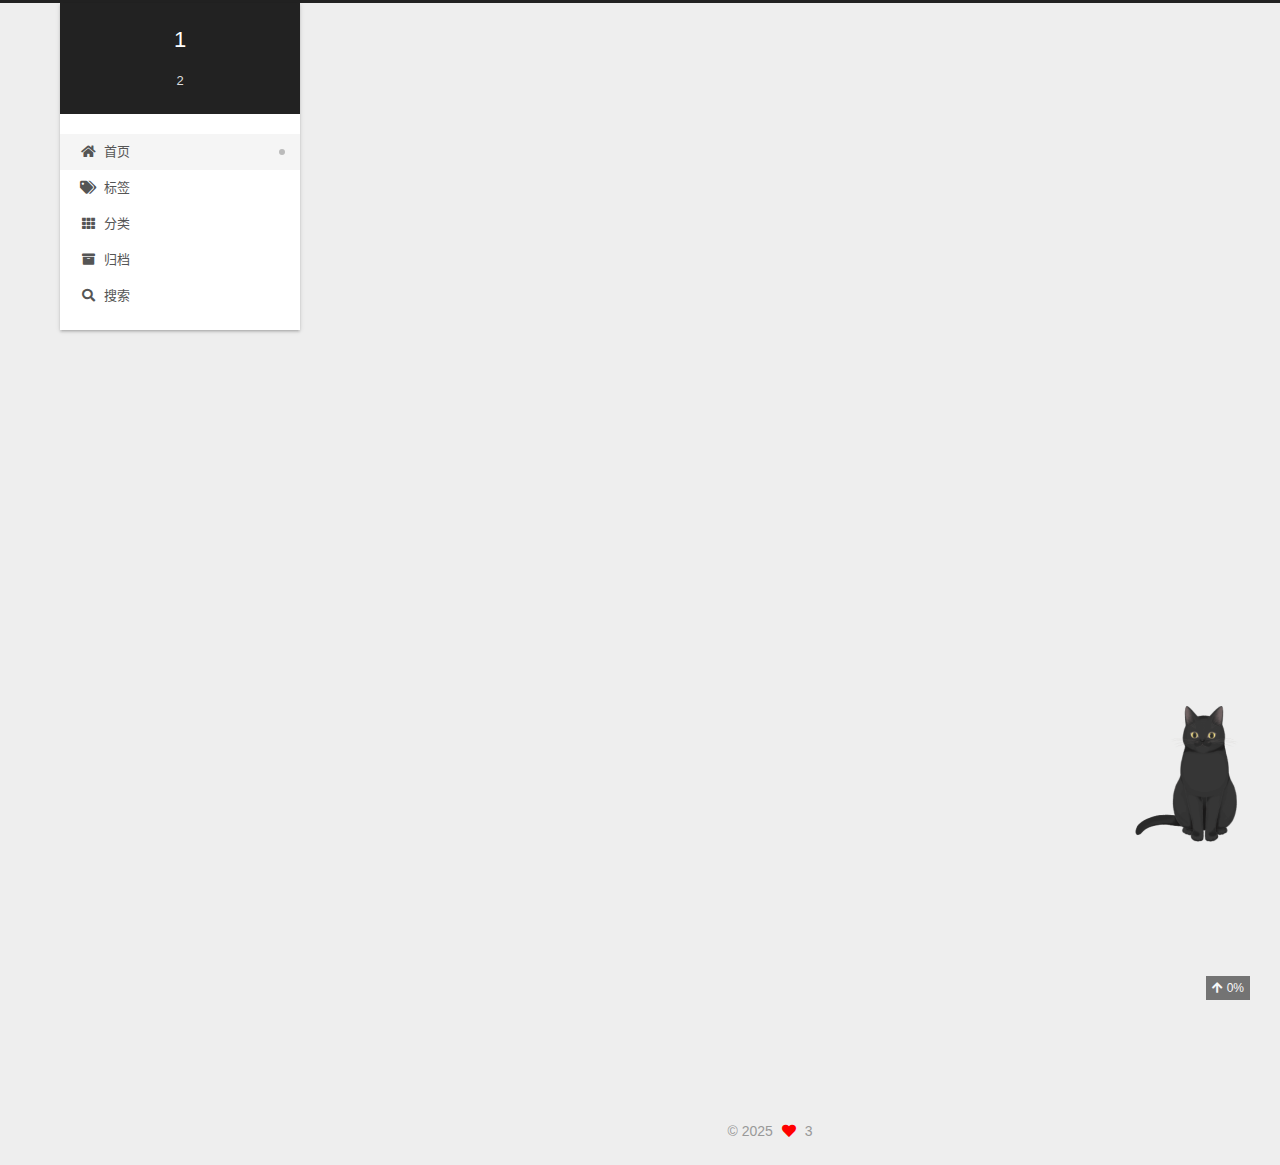
<file: index.html>
<!DOCTYPE html>
<html lang="zh-CN">
<head>
  <meta charset="UTF-8">
<meta name="viewport" content="width=device-width, initial-scale=1, maximum-scale=2">
<meta name="theme-color" content="#222">
<meta name="generator" content="Hexo 7.3.0">
  <link rel="apple-touch-icon" sizes="180x180" href="/images/apple-touch-icon-next.png">
  <link rel="icon" type="image/png" sizes="32x32" href="/images/favicon-32x32-next.png">
  <link rel="icon" type="image/png" sizes="16x16" href="/images/favicon-16x16-next.png">
  <link rel="mask-icon" href="/images/logo.svg" color="#222">

<link rel="stylesheet" href="/css/main.css">


<link rel="stylesheet" href="/lib/font-awesome/css/all.min.css">

<script id="hexo-configurations">
    var NexT = window.NexT || {};
    var CONFIG = {"hostname":"exp-e.github.io","root":"/","scheme":"Gemini","version":"7.8.0","exturl":false,"sidebar":{"position":"left","display":"post","padding":18,"offset":12,"onmobile":false},"copycode":{"enable":false,"show_result":false,"style":null},"back2top":{"enable":true,"sidebar":false,"scrollpercent":true},"bookmark":{"enable":false,"color":"#222","save":"auto"},"fancybox":false,"mediumzoom":false,"lazyload":false,"pangu":false,"comments":{"style":"tabs","active":null,"storage":true,"lazyload":false,"nav":null},"algolia":{"hits":{"per_page":10},"labels":{"input_placeholder":"Search for Posts","hits_empty":"We didn't find any results for the search: ${query}","hits_stats":"${hits} results found in ${time} ms"}},"localsearch":{"enable":true,"trigger":"auto","top_n_per_article":1,"unescape":false,"preload":false},"motion":{"enable":true,"async":false,"transition":{"post_block":"fadeIn","post_header":"slideDownIn","post_body":"slideDownIn","coll_header":"slideLeftIn","sidebar":"slideUpIn"}},"path":"search.xml"};
  </script>

  <meta property="og:type" content="website">
<meta property="og:title" content="1">
<meta property="og:url" content="http://exp-e.github.io/index.html">
<meta property="og:site_name" content="1">
<meta property="og:locale" content="zh_CN">
<meta property="article:author" content="3">
<meta name="twitter:card" content="summary">

<link rel="canonical" href="http://exp-e.github.io/">


<script id="page-configurations">
  // https://hexo.io/docs/variables.html
  CONFIG.page = {
    sidebar: "",
    isHome : true,
    isPost : false,
    lang   : 'zh-CN'
  };
</script>

  <title>1</title>
  






  <noscript>
  <style>
  .use-motion .brand,
  .use-motion .menu-item,
  .sidebar-inner,
  .use-motion .post-block,
  .use-motion .pagination,
  .use-motion .comments,
  .use-motion .post-header,
  .use-motion .post-body,
  .use-motion .collection-header { opacity: initial; }

  .use-motion .site-title,
  .use-motion .site-subtitle {
    opacity: initial;
    top: initial;
  }

  .use-motion .logo-line-before i { left: initial; }
  .use-motion .logo-line-after i { right: initial; }
  </style>
</noscript>

</head>

<body itemscope itemtype="http://schema.org/WebPage">
  <div class="container use-motion">
    <div class="headband"></div>

    <header class="header" itemscope itemtype="http://schema.org/WPHeader">
      <div class="header-inner"><div class="site-brand-container">
  <div class="site-nav-toggle">
    <div class="toggle" aria-label="切换导航栏">
      <span class="toggle-line toggle-line-first"></span>
      <span class="toggle-line toggle-line-middle"></span>
      <span class="toggle-line toggle-line-last"></span>
    </div>
  </div>

  <div class="site-meta">

    <a href="/" class="brand" rel="start">
      <span class="logo-line-before"><i></i></span>
      <h1 class="site-title">1</h1>
      <span class="logo-line-after"><i></i></span>
    </a>
      <p class="site-subtitle" itemprop="description">2</p>
  </div>

  <div class="site-nav-right">
    <div class="toggle popup-trigger">
        <i class="fa fa-search fa-fw fa-lg"></i>
    </div>
  </div>
</div>




<nav class="site-nav">
  <ul id="menu" class="main-menu menu">
        <li class="menu-item menu-item-home">

    <a href="/" rel="section"><i class="fa fa-home fa-fw"></i>首页</a>

  </li>
        <li class="menu-item menu-item-tags">

    <a href="/tags/" rel="section"><i class="fa fa-tags fa-fw"></i>标签</a>

  </li>
        <li class="menu-item menu-item-categories">

    <a href="/categories/" rel="section"><i class="fa fa-th fa-fw"></i>分类</a>

  </li>
        <li class="menu-item menu-item-archives">

    <a href="/archives/" rel="section"><i class="fa fa-archive fa-fw"></i>归档</a>

  </li>
      <li class="menu-item menu-item-search">
        <a role="button" class="popup-trigger"><i class="fa fa-search fa-fw"></i>搜索
        </a>
      </li>
  </ul>
</nav>



  <div class="search-pop-overlay">
    <div class="popup search-popup">
        <div class="search-header">
  <span class="search-icon">
    <i class="fa fa-search"></i>
  </span>
  <div class="search-input-container">
    <input autocomplete="off" autocapitalize="off"
           placeholder="搜索..." spellcheck="false"
           type="search" class="search-input">
  </div>
  <span class="popup-btn-close">
    <i class="fa fa-times-circle"></i>
  </span>
</div>
<div id="search-result">
  <div id="no-result">
    <i class="fa fa-spinner fa-pulse fa-5x fa-fw"></i>
  </div>
</div>

    </div>
  </div>

</div>
    </header>

    
  <div class="back-to-top">
    <i class="fa fa-arrow-up"></i>
    <span>0%</span>
  </div>


    <main class="main">
      <div class="main-inner">
        <div class="content-wrap">
          

          <div class="content index posts-expand">
            
      
  
  
  <article itemscope itemtype="http://schema.org/Article" class="post-block" lang="zh-CN">
    <link itemprop="mainEntityOfPage" href="http://exp-e.github.io/2025/02/13/hello-world/">

    <span hidden itemprop="author" itemscope itemtype="http://schema.org/Person">
      <meta itemprop="image" content="/images/avatar.gif">
      <meta itemprop="name" content="3">
      <meta itemprop="description" content="">
    </span>

    <span hidden itemprop="publisher" itemscope itemtype="http://schema.org/Organization">
      <meta itemprop="name" content="1">
    </span>
      <header class="post-header">
        <h2 class="post-title" itemprop="name headline">
          
            <a href="/2025/02/13/hello-world/" class="post-title-link" itemprop="url">Hello World</a>
        </h2>

        <div class="post-meta">
            <span class="post-meta-item">
              <span class="post-meta-item-icon">
                <i class="far fa-calendar"></i>
              </span>
              <span class="post-meta-item-text">发表于</span>

              <time title="创建时间：2025-02-13 16:46:21" itemprop="dateCreated datePublished" datetime="2025-02-13T16:46:21+08:00">2025-02-13</time>
            </span>

          

        </div>
      </header>

    
    
    
    <div class="post-body" itemprop="articleBody">

      
          <p>Welcome to <a target="_blank" rel="noopener" href="https://hexo.io/">Hexo</a>! This is your very first post. Check <a target="_blank" rel="noopener" href="https://hexo.io/docs/">documentation</a> for more info. If you get any problems when using Hexo, you can find the answer in <a target="_blank" rel="noopener" href="https://hexo.io/docs/troubleshooting.html">troubleshooting</a> or you can ask me on <a target="_blank" rel="noopener" href="https://github.com/hexojs/hexo/issues">GitHub</a>.</p>
<h2 id="Quick-Start"><a href="#Quick-Start" class="headerlink" title="Quick Start"></a>Quick Start</h2><h3 id="Create-a-new-post"><a href="#Create-a-new-post" class="headerlink" title="Create a new post"></a>Create a new post</h3><figure class="highlight bash"><table><tr><td class="gutter"><pre><span class="line">1</span><br></pre></td><td class="code"><pre><span class="line">$ hexo new <span class="string">&quot;My New Post&quot;</span></span><br></pre></td></tr></table></figure>

<p>More info: <a target="_blank" rel="noopener" href="https://hexo.io/docs/writing.html">Writing</a></p>
<h3 id="Run-server"><a href="#Run-server" class="headerlink" title="Run server"></a>Run server</h3><figure class="highlight bash"><table><tr><td class="gutter"><pre><span class="line">1</span><br></pre></td><td class="code"><pre><span class="line">$ hexo server</span><br></pre></td></tr></table></figure>

<p>More info: <a target="_blank" rel="noopener" href="https://hexo.io/docs/server.html">Server</a></p>
<h3 id="Generate-static-files"><a href="#Generate-static-files" class="headerlink" title="Generate static files"></a>Generate static files</h3><figure class="highlight bash"><table><tr><td class="gutter"><pre><span class="line">1</span><br></pre></td><td class="code"><pre><span class="line">$ hexo generate</span><br></pre></td></tr></table></figure>

<p>More info: <a target="_blank" rel="noopener" href="https://hexo.io/docs/generating.html">Generating</a></p>
<h3 id="Deploy-to-remote-sites"><a href="#Deploy-to-remote-sites" class="headerlink" title="Deploy to remote sites"></a>Deploy to remote sites</h3><figure class="highlight bash"><table><tr><td class="gutter"><pre><span class="line">1</span><br></pre></td><td class="code"><pre><span class="line">$ hexo deploy</span><br></pre></td></tr></table></figure>

<p>More info: <a target="_blank" rel="noopener" href="https://hexo.io/docs/one-command-deployment.html">Deployment</a></p>

      
    </div>

    
    
    
      <footer class="post-footer">
        <div class="post-eof"></div>
      </footer>
  </article>
  
  
  


  



          </div>
          

<script>
  window.addEventListener('tabs:register', () => {
    let { activeClass } = CONFIG.comments;
    if (CONFIG.comments.storage) {
      activeClass = localStorage.getItem('comments_active') || activeClass;
    }
    if (activeClass) {
      let activeTab = document.querySelector(`a[href="#comment-${activeClass}"]`);
      if (activeTab) {
        activeTab.click();
      }
    }
  });
  if (CONFIG.comments.storage) {
    window.addEventListener('tabs:click', event => {
      if (!event.target.matches('.tabs-comment .tab-content .tab-pane')) return;
      let commentClass = event.target.classList[1];
      localStorage.setItem('comments_active', commentClass);
    });
  }
</script>

        </div>
          
  
  <div class="toggle sidebar-toggle">
    <span class="toggle-line toggle-line-first"></span>
    <span class="toggle-line toggle-line-middle"></span>
    <span class="toggle-line toggle-line-last"></span>
  </div>

  <aside class="sidebar">
    <div class="sidebar-inner">

      <ul class="sidebar-nav motion-element">
        <li class="sidebar-nav-toc">
          文章目录
        </li>
        <li class="sidebar-nav-overview">
          站点概览
        </li>
      </ul>

      <!--noindex-->
      <div class="post-toc-wrap sidebar-panel">
      </div>
      <!--/noindex-->

      <div class="site-overview-wrap sidebar-panel">
        <div class="site-author motion-element" itemprop="author" itemscope itemtype="http://schema.org/Person">
  <p class="site-author-name" itemprop="name">3</p>
  <div class="site-description" itemprop="description"></div>
</div>
<div class="site-state-wrap motion-element">
  <nav class="site-state">
      <div class="site-state-item site-state-posts">
          <a href="/archives/">
        
          <span class="site-state-item-count">1</span>
          <span class="site-state-item-name">日志</span>
        </a>
      </div>
  </nav>
</div>



      </div>

    </div>
  </aside>
  <div id="sidebar-dimmer"></div>


      </div>
    </main>

    <footer class="footer">
      <div class="footer-inner">
        

        

<div class="copyright">
  
  &copy; 
  <span itemprop="copyrightYear">2025</span>
  <span class="with-love">
    <i class="fa fa-heart"></i>
  </span>
  <span class="author" itemprop="copyrightHolder">3</span>
</div>

        








      </div>
    </footer>
  </div>

  
  <script src="/lib/anime.min.js"></script>
  <script src="/lib/velocity/velocity.min.js"></script>
  <script src="/lib/velocity/velocity.ui.min.js"></script>

<script src="/js/utils.js"></script>

<script src="/js/motion.js"></script>


<script src="/js/schemes/pisces.js"></script>


<script src="/js/next-boot.js"></script>




  




  
<script src="/js/local-search.js"></script>













  

  

<script src="/live2dw/lib/L2Dwidget.min.js?094cbace49a39548bed64abff5988b05"></script><script>L2Dwidget.init({"pluginRootPath":"live2dw/","pluginJsPath":"lib/","pluginModelPath":"assets/","tagMode":false,"log":false,"model":{"jsonPath":"/live2dw/assets/hijiki.model.json"},"display":{"position":"right","width":150,"height":300},"mobile":{"show":true}});</script></body>
</html>
</file>
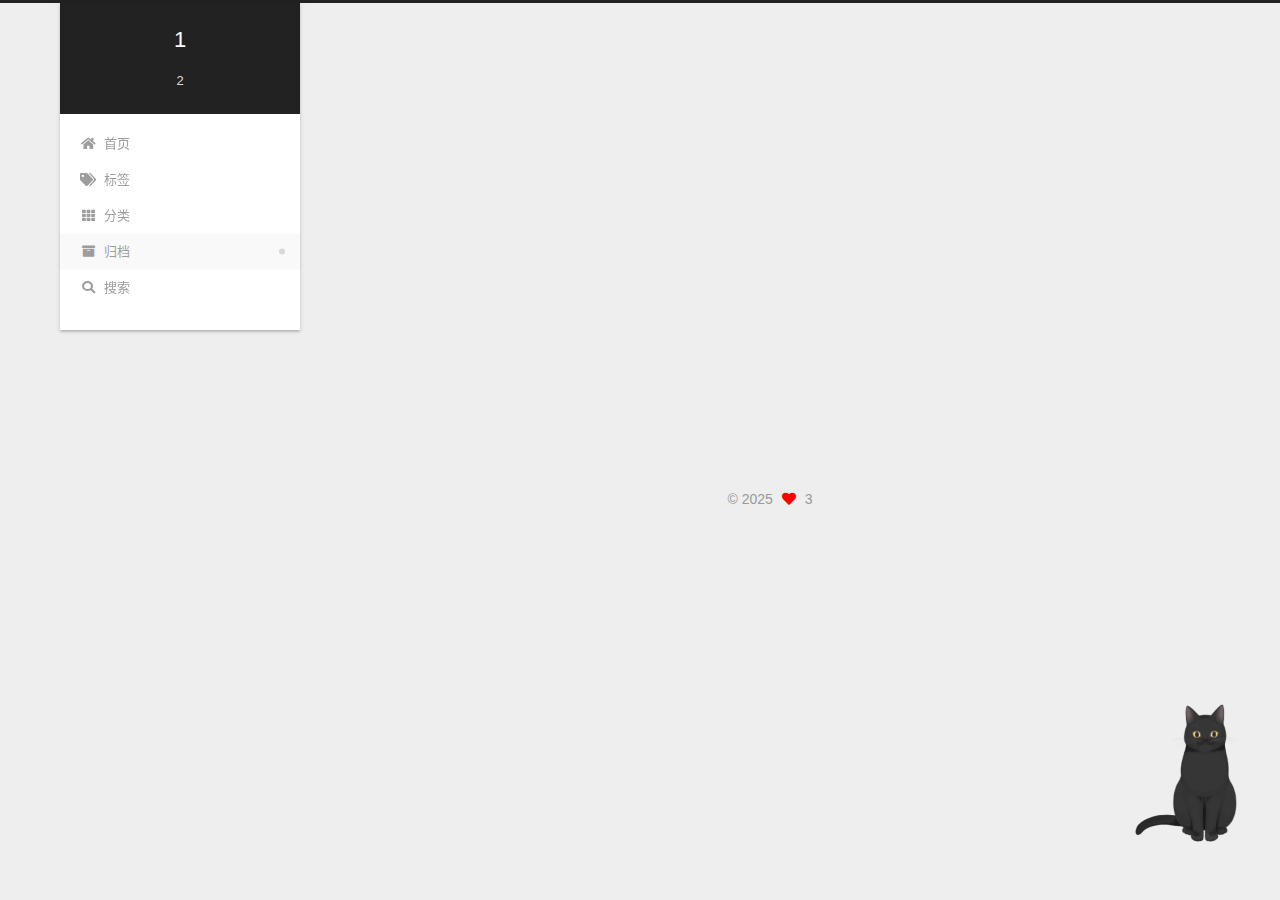
<file: archives/index.html>
<!DOCTYPE html>
<html lang="zh-CN">
<head>
  <meta charset="UTF-8">
<meta name="viewport" content="width=device-width, initial-scale=1, maximum-scale=2">
<meta name="theme-color" content="#222">
<meta name="generator" content="Hexo 7.3.0">
  <link rel="apple-touch-icon" sizes="180x180" href="/images/apple-touch-icon-next.png">
  <link rel="icon" type="image/png" sizes="32x32" href="/images/favicon-32x32-next.png">
  <link rel="icon" type="image/png" sizes="16x16" href="/images/favicon-16x16-next.png">
  <link rel="mask-icon" href="/images/logo.svg" color="#222">

<link rel="stylesheet" href="/css/main.css">


<link rel="stylesheet" href="/lib/font-awesome/css/all.min.css">

<script id="hexo-configurations">
    var NexT = window.NexT || {};
    var CONFIG = {"hostname":"exp-e.github.io","root":"/","scheme":"Gemini","version":"7.8.0","exturl":false,"sidebar":{"position":"left","display":"post","padding":18,"offset":12,"onmobile":false},"copycode":{"enable":false,"show_result":false,"style":null},"back2top":{"enable":true,"sidebar":false,"scrollpercent":true},"bookmark":{"enable":false,"color":"#222","save":"auto"},"fancybox":false,"mediumzoom":false,"lazyload":false,"pangu":false,"comments":{"style":"tabs","active":null,"storage":true,"lazyload":false,"nav":null},"algolia":{"hits":{"per_page":10},"labels":{"input_placeholder":"Search for Posts","hits_empty":"We didn't find any results for the search: ${query}","hits_stats":"${hits} results found in ${time} ms"}},"localsearch":{"enable":true,"trigger":"auto","top_n_per_article":1,"unescape":false,"preload":false},"motion":{"enable":true,"async":false,"transition":{"post_block":"fadeIn","post_header":"slideDownIn","post_body":"slideDownIn","coll_header":"slideLeftIn","sidebar":"slideUpIn"}},"path":"search.xml"};
  </script>

  <meta property="og:type" content="website">
<meta property="og:title" content="1">
<meta property="og:url" content="http://exp-e.github.io/archives/index.html">
<meta property="og:site_name" content="1">
<meta property="og:locale" content="zh_CN">
<meta property="article:author" content="3">
<meta name="twitter:card" content="summary">

<link rel="canonical" href="http://exp-e.github.io/archives/">


<script id="page-configurations">
  // https://hexo.io/docs/variables.html
  CONFIG.page = {
    sidebar: "",
    isHome : false,
    isPost : false,
    lang   : 'zh-CN'
  };
</script>

  <title>归档 | 1</title>
  






  <noscript>
  <style>
  .use-motion .brand,
  .use-motion .menu-item,
  .sidebar-inner,
  .use-motion .post-block,
  .use-motion .pagination,
  .use-motion .comments,
  .use-motion .post-header,
  .use-motion .post-body,
  .use-motion .collection-header { opacity: initial; }

  .use-motion .site-title,
  .use-motion .site-subtitle {
    opacity: initial;
    top: initial;
  }

  .use-motion .logo-line-before i { left: initial; }
  .use-motion .logo-line-after i { right: initial; }
  </style>
</noscript>

</head>

<body itemscope itemtype="http://schema.org/WebPage">
  <div class="container use-motion">
    <div class="headband"></div>

    <header class="header" itemscope itemtype="http://schema.org/WPHeader">
      <div class="header-inner"><div class="site-brand-container">
  <div class="site-nav-toggle">
    <div class="toggle" aria-label="切换导航栏">
      <span class="toggle-line toggle-line-first"></span>
      <span class="toggle-line toggle-line-middle"></span>
      <span class="toggle-line toggle-line-last"></span>
    </div>
  </div>

  <div class="site-meta">

    <a href="/" class="brand" rel="start">
      <span class="logo-line-before"><i></i></span>
      <h1 class="site-title">1</h1>
      <span class="logo-line-after"><i></i></span>
    </a>
      <p class="site-subtitle" itemprop="description">2</p>
  </div>

  <div class="site-nav-right">
    <div class="toggle popup-trigger">
        <i class="fa fa-search fa-fw fa-lg"></i>
    </div>
  </div>
</div>




<nav class="site-nav">
  <ul id="menu" class="main-menu menu">
        <li class="menu-item menu-item-home">

    <a href="/" rel="section"><i class="fa fa-home fa-fw"></i>首页</a>

  </li>
        <li class="menu-item menu-item-tags">

    <a href="/tags/" rel="section"><i class="fa fa-tags fa-fw"></i>标签</a>

  </li>
        <li class="menu-item menu-item-categories">

    <a href="/categories/" rel="section"><i class="fa fa-th fa-fw"></i>分类</a>

  </li>
        <li class="menu-item menu-item-archives">

    <a href="/archives/" rel="section"><i class="fa fa-archive fa-fw"></i>归档</a>

  </li>
      <li class="menu-item menu-item-search">
        <a role="button" class="popup-trigger"><i class="fa fa-search fa-fw"></i>搜索
        </a>
      </li>
  </ul>
</nav>



  <div class="search-pop-overlay">
    <div class="popup search-popup">
        <div class="search-header">
  <span class="search-icon">
    <i class="fa fa-search"></i>
  </span>
  <div class="search-input-container">
    <input autocomplete="off" autocapitalize="off"
           placeholder="搜索..." spellcheck="false"
           type="search" class="search-input">
  </div>
  <span class="popup-btn-close">
    <i class="fa fa-times-circle"></i>
  </span>
</div>
<div id="search-result">
  <div id="no-result">
    <i class="fa fa-spinner fa-pulse fa-5x fa-fw"></i>
  </div>
</div>

    </div>
  </div>

</div>
    </header>

    
  <div class="back-to-top">
    <i class="fa fa-arrow-up"></i>
    <span>0%</span>
  </div>


    <main class="main">
      <div class="main-inner">
        <div class="content-wrap">
          

          <div class="content archive">
            

  
  
  
  <div class="post-block">
    <div class="posts-collapse">
      <div class="collection-title">
        <span class="collection-header">嗯..! 目前共计 2 篇日志。 继续努力。</span>
      </div>

      
    <div class="collection-year">
      <span class="collection-header">2025</span>
    </div>

  <article itemscope itemtype="http://schema.org/Article">
    <header class="post-header">

      <div class="post-meta">
        <time itemprop="dateCreated"
              datetime="2025-02-16T14:14:21+08:00"
              content="2025-02-16">
          02-16
        </time>
      </div>

      <div class="post-title">
          <a class="post-title-link" href="/2025/02/16/guidance-1/" itemprop="url">
            <span itemprop="name">Hexo搭建个人博客指南</span>
          </a>
      </div>

    </header>
  </article>

  <article itemscope itemtype="http://schema.org/Article">
    <header class="post-header">

      <div class="post-meta">
        <time itemprop="dateCreated"
              datetime="2025-02-13T16:46:21+08:00"
              content="2025-02-13">
          02-13
        </time>
      </div>

      <div class="post-title">
          <a class="post-title-link" href="/2025/02/13/hello-world/" itemprop="url">
            <span itemprop="name">Hello World</span>
          </a>
      </div>

    </header>
  </article>


    </div>
  </div>
  
  
  

  



          </div>
          

<script>
  window.addEventListener('tabs:register', () => {
    let { activeClass } = CONFIG.comments;
    if (CONFIG.comments.storage) {
      activeClass = localStorage.getItem('comments_active') || activeClass;
    }
    if (activeClass) {
      let activeTab = document.querySelector(`a[href="#comment-${activeClass}"]`);
      if (activeTab) {
        activeTab.click();
      }
    }
  });
  if (CONFIG.comments.storage) {
    window.addEventListener('tabs:click', event => {
      if (!event.target.matches('.tabs-comment .tab-content .tab-pane')) return;
      let commentClass = event.target.classList[1];
      localStorage.setItem('comments_active', commentClass);
    });
  }
</script>

        </div>
          
  
  <div class="toggle sidebar-toggle">
    <span class="toggle-line toggle-line-first"></span>
    <span class="toggle-line toggle-line-middle"></span>
    <span class="toggle-line toggle-line-last"></span>
  </div>

  <aside class="sidebar">
    <div class="sidebar-inner">

      <ul class="sidebar-nav motion-element">
        <li class="sidebar-nav-toc">
          文章目录
        </li>
        <li class="sidebar-nav-overview">
          站点概览
        </li>
      </ul>

      <!--noindex-->
      <div class="post-toc-wrap sidebar-panel">
      </div>
      <!--/noindex-->

      <div class="site-overview-wrap sidebar-panel">
        <div class="site-author motion-element" itemprop="author" itemscope itemtype="http://schema.org/Person">
  <p class="site-author-name" itemprop="name">3</p>
  <div class="site-description" itemprop="description"></div>
</div>
<div class="site-state-wrap motion-element">
  <nav class="site-state">
      <div class="site-state-item site-state-posts">
          <a href="/archives/">
        
          <span class="site-state-item-count">2</span>
          <span class="site-state-item-name">日志</span>
        </a>
      </div>
      <div class="site-state-item site-state-tags">
        <span class="site-state-item-count">1</span>
        <span class="site-state-item-name">标签</span>
      </div>
  </nav>
</div>



      </div>

    </div>
  </aside>
  <div id="sidebar-dimmer"></div>


      </div>
    </main>

    <footer class="footer">
      <div class="footer-inner">
        

        

<div class="copyright">
  
  &copy; 
  <span itemprop="copyrightYear">2025</span>
  <span class="with-love">
    <i class="fa fa-heart"></i>
  </span>
  <span class="author" itemprop="copyrightHolder">3</span>
</div>

        








      </div>
    </footer>
  </div>

  
  <script src="/lib/anime.min.js"></script>
  <script src="/lib/velocity/velocity.min.js"></script>
  <script src="/lib/velocity/velocity.ui.min.js"></script>

<script src="/js/utils.js"></script>

<script src="/js/motion.js"></script>


<script src="/js/schemes/pisces.js"></script>


<script src="/js/next-boot.js"></script>




  




  
<script src="/js/local-search.js"></script>













  

  

<script src="/live2dw/lib/L2Dwidget.min.js?094cbace49a39548bed64abff5988b05"></script><script>L2Dwidget.init({"pluginRootPath":"live2dw/","pluginJsPath":"lib/","pluginModelPath":"assets/","tagMode":false,"log":false,"model":{"jsonPath":"/live2dw/assets/hijiki.model.json"},"display":{"position":"right","width":150,"height":300},"mobile":{"show":true}});</script></body>
</html>
</file>
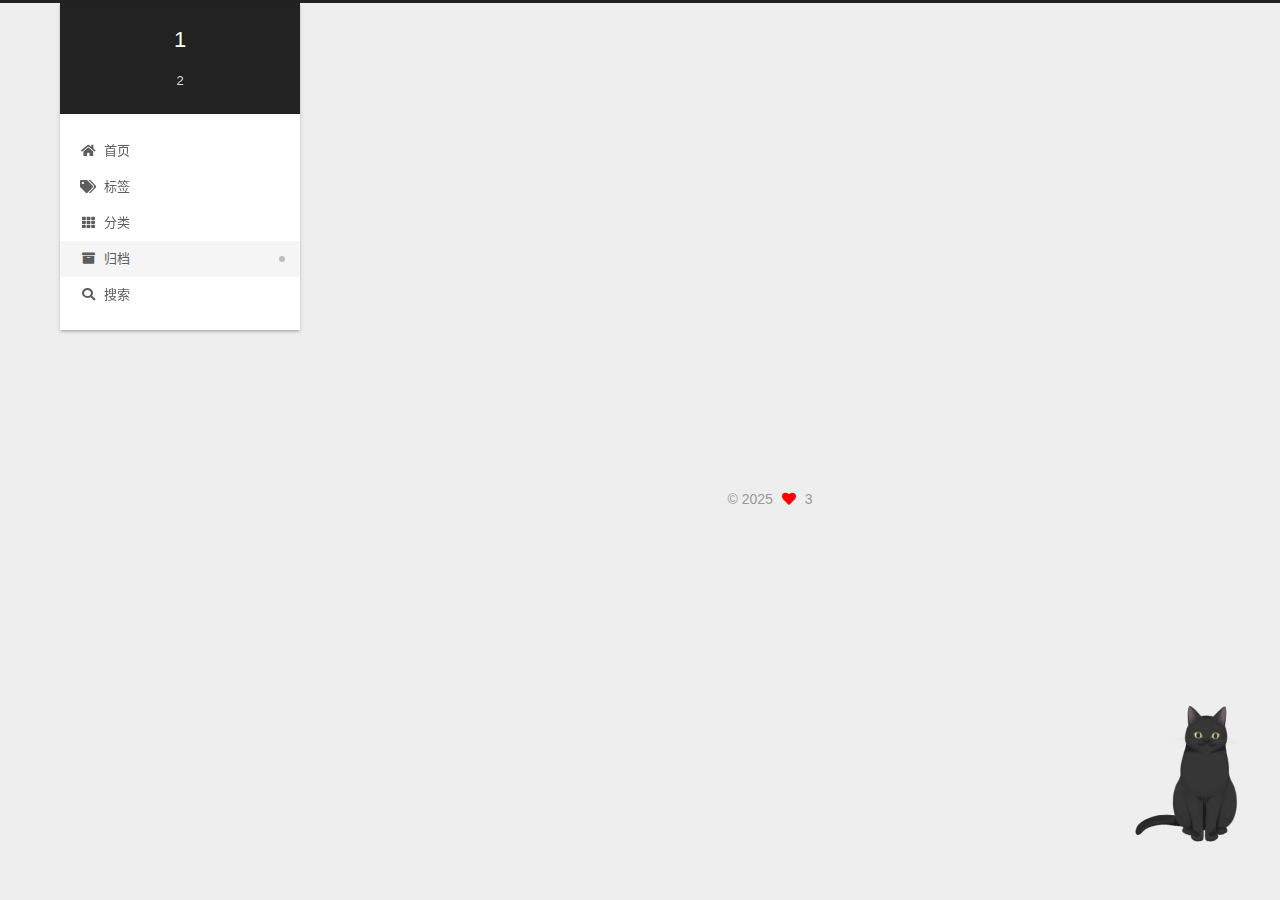
<file: archives/2025/index.html>
<!DOCTYPE html>
<html lang="zh-CN">
<head>
  <meta charset="UTF-8">
<meta name="viewport" content="width=device-width, initial-scale=1, maximum-scale=2">
<meta name="theme-color" content="#222">
<meta name="generator" content="Hexo 7.3.0">
  <link rel="apple-touch-icon" sizes="180x180" href="/images/apple-touch-icon-next.png">
  <link rel="icon" type="image/png" sizes="32x32" href="/images/favicon-32x32-next.png">
  <link rel="icon" type="image/png" sizes="16x16" href="/images/favicon-16x16-next.png">
  <link rel="mask-icon" href="/images/logo.svg" color="#222">

<link rel="stylesheet" href="/css/main.css">


<link rel="stylesheet" href="/lib/font-awesome/css/all.min.css">

<script id="hexo-configurations">
    var NexT = window.NexT || {};
    var CONFIG = {"hostname":"exp-e.github.io","root":"/","scheme":"Gemini","version":"7.8.0","exturl":false,"sidebar":{"position":"left","display":"post","padding":18,"offset":12,"onmobile":false},"copycode":{"enable":false,"show_result":false,"style":null},"back2top":{"enable":true,"sidebar":false,"scrollpercent":true},"bookmark":{"enable":false,"color":"#222","save":"auto"},"fancybox":false,"mediumzoom":false,"lazyload":false,"pangu":false,"comments":{"style":"tabs","active":null,"storage":true,"lazyload":false,"nav":null},"algolia":{"hits":{"per_page":10},"labels":{"input_placeholder":"Search for Posts","hits_empty":"We didn't find any results for the search: ${query}","hits_stats":"${hits} results found in ${time} ms"}},"localsearch":{"enable":true,"trigger":"auto","top_n_per_article":1,"unescape":false,"preload":false},"motion":{"enable":true,"async":false,"transition":{"post_block":"fadeIn","post_header":"slideDownIn","post_body":"slideDownIn","coll_header":"slideLeftIn","sidebar":"slideUpIn"}},"path":"search.xml"};
  </script>

  <meta property="og:type" content="website">
<meta property="og:title" content="1">
<meta property="og:url" content="http://exp-e.github.io/archives/2025/index.html">
<meta property="og:site_name" content="1">
<meta property="og:locale" content="zh_CN">
<meta property="article:author" content="3">
<meta name="twitter:card" content="summary">

<link rel="canonical" href="http://exp-e.github.io/archives/2025/">


<script id="page-configurations">
  // https://hexo.io/docs/variables.html
  CONFIG.page = {
    sidebar: "",
    isHome : false,
    isPost : false,
    lang   : 'zh-CN'
  };
</script>

  <title>归档 | 1</title>
  






  <noscript>
  <style>
  .use-motion .brand,
  .use-motion .menu-item,
  .sidebar-inner,
  .use-motion .post-block,
  .use-motion .pagination,
  .use-motion .comments,
  .use-motion .post-header,
  .use-motion .post-body,
  .use-motion .collection-header { opacity: initial; }

  .use-motion .site-title,
  .use-motion .site-subtitle {
    opacity: initial;
    top: initial;
  }

  .use-motion .logo-line-before i { left: initial; }
  .use-motion .logo-line-after i { right: initial; }
  </style>
</noscript>

</head>

<body itemscope itemtype="http://schema.org/WebPage">
  <div class="container use-motion">
    <div class="headband"></div>

    <header class="header" itemscope itemtype="http://schema.org/WPHeader">
      <div class="header-inner"><div class="site-brand-container">
  <div class="site-nav-toggle">
    <div class="toggle" aria-label="切换导航栏">
      <span class="toggle-line toggle-line-first"></span>
      <span class="toggle-line toggle-line-middle"></span>
      <span class="toggle-line toggle-line-last"></span>
    </div>
  </div>

  <div class="site-meta">

    <a href="/" class="brand" rel="start">
      <span class="logo-line-before"><i></i></span>
      <h1 class="site-title">1</h1>
      <span class="logo-line-after"><i></i></span>
    </a>
      <p class="site-subtitle" itemprop="description">2</p>
  </div>

  <div class="site-nav-right">
    <div class="toggle popup-trigger">
        <i class="fa fa-search fa-fw fa-lg"></i>
    </div>
  </div>
</div>




<nav class="site-nav">
  <ul id="menu" class="main-menu menu">
        <li class="menu-item menu-item-home">

    <a href="/" rel="section"><i class="fa fa-home fa-fw"></i>首页</a>

  </li>
        <li class="menu-item menu-item-tags">

    <a href="/tags/" rel="section"><i class="fa fa-tags fa-fw"></i>标签</a>

  </li>
        <li class="menu-item menu-item-categories">

    <a href="/categories/" rel="section"><i class="fa fa-th fa-fw"></i>分类</a>

  </li>
        <li class="menu-item menu-item-archives">

    <a href="/archives/" rel="section"><i class="fa fa-archive fa-fw"></i>归档</a>

  </li>
      <li class="menu-item menu-item-search">
        <a role="button" class="popup-trigger"><i class="fa fa-search fa-fw"></i>搜索
        </a>
      </li>
  </ul>
</nav>



  <div class="search-pop-overlay">
    <div class="popup search-popup">
        <div class="search-header">
  <span class="search-icon">
    <i class="fa fa-search"></i>
  </span>
  <div class="search-input-container">
    <input autocomplete="off" autocapitalize="off"
           placeholder="搜索..." spellcheck="false"
           type="search" class="search-input">
  </div>
  <span class="popup-btn-close">
    <i class="fa fa-times-circle"></i>
  </span>
</div>
<div id="search-result">
  <div id="no-result">
    <i class="fa fa-spinner fa-pulse fa-5x fa-fw"></i>
  </div>
</div>

    </div>
  </div>

</div>
    </header>

    
  <div class="back-to-top">
    <i class="fa fa-arrow-up"></i>
    <span>0%</span>
  </div>


    <main class="main">
      <div class="main-inner">
        <div class="content-wrap">
          

          <div class="content archive">
            

  
  
  
  <div class="post-block">
    <div class="posts-collapse">
      <div class="collection-title">
        <span class="collection-header">嗯..! 目前共计 2 篇日志。 继续努力。</span>
      </div>

      
    <div class="collection-year">
      <span class="collection-header">2025</span>
    </div>

  <article itemscope itemtype="http://schema.org/Article">
    <header class="post-header">

      <div class="post-meta">
        <time itemprop="dateCreated"
              datetime="2025-02-16T14:14:21+08:00"
              content="2025-02-16">
          02-16
        </time>
      </div>

      <div class="post-title">
          <a class="post-title-link" href="/2025/02/16/guidance-1/" itemprop="url">
            <span itemprop="name">Hexo搭建个人博客指南</span>
          </a>
      </div>

    </header>
  </article>

  <article itemscope itemtype="http://schema.org/Article">
    <header class="post-header">

      <div class="post-meta">
        <time itemprop="dateCreated"
              datetime="2025-02-13T16:46:21+08:00"
              content="2025-02-13">
          02-13
        </time>
      </div>

      <div class="post-title">
          <a class="post-title-link" href="/2025/02/13/hello-world/" itemprop="url">
            <span itemprop="name">Hello World</span>
          </a>
      </div>

    </header>
  </article>


    </div>
  </div>
  
  
  

  



          </div>
          

<script>
  window.addEventListener('tabs:register', () => {
    let { activeClass } = CONFIG.comments;
    if (CONFIG.comments.storage) {
      activeClass = localStorage.getItem('comments_active') || activeClass;
    }
    if (activeClass) {
      let activeTab = document.querySelector(`a[href="#comment-${activeClass}"]`);
      if (activeTab) {
        activeTab.click();
      }
    }
  });
  if (CONFIG.comments.storage) {
    window.addEventListener('tabs:click', event => {
      if (!event.target.matches('.tabs-comment .tab-content .tab-pane')) return;
      let commentClass = event.target.classList[1];
      localStorage.setItem('comments_active', commentClass);
    });
  }
</script>

        </div>
          
  
  <div class="toggle sidebar-toggle">
    <span class="toggle-line toggle-line-first"></span>
    <span class="toggle-line toggle-line-middle"></span>
    <span class="toggle-line toggle-line-last"></span>
  </div>

  <aside class="sidebar">
    <div class="sidebar-inner">

      <ul class="sidebar-nav motion-element">
        <li class="sidebar-nav-toc">
          文章目录
        </li>
        <li class="sidebar-nav-overview">
          站点概览
        </li>
      </ul>

      <!--noindex-->
      <div class="post-toc-wrap sidebar-panel">
      </div>
      <!--/noindex-->

      <div class="site-overview-wrap sidebar-panel">
        <div class="site-author motion-element" itemprop="author" itemscope itemtype="http://schema.org/Person">
  <p class="site-author-name" itemprop="name">3</p>
  <div class="site-description" itemprop="description"></div>
</div>
<div class="site-state-wrap motion-element">
  <nav class="site-state">
      <div class="site-state-item site-state-posts">
          <a href="/archives/">
        
          <span class="site-state-item-count">2</span>
          <span class="site-state-item-name">日志</span>
        </a>
      </div>
      <div class="site-state-item site-state-tags">
        <span class="site-state-item-count">1</span>
        <span class="site-state-item-name">标签</span>
      </div>
  </nav>
</div>



      </div>

    </div>
  </aside>
  <div id="sidebar-dimmer"></div>


      </div>
    </main>

    <footer class="footer">
      <div class="footer-inner">
        

        

<div class="copyright">
  
  &copy; 
  <span itemprop="copyrightYear">2025</span>
  <span class="with-love">
    <i class="fa fa-heart"></i>
  </span>
  <span class="author" itemprop="copyrightHolder">3</span>
</div>

        








      </div>
    </footer>
  </div>

  
  <script src="/lib/anime.min.js"></script>
  <script src="/lib/velocity/velocity.min.js"></script>
  <script src="/lib/velocity/velocity.ui.min.js"></script>

<script src="/js/utils.js"></script>

<script src="/js/motion.js"></script>


<script src="/js/schemes/pisces.js"></script>


<script src="/js/next-boot.js"></script>




  




  
<script src="/js/local-search.js"></script>













  

  

<script src="/live2dw/lib/L2Dwidget.min.js?094cbace49a39548bed64abff5988b05"></script><script>L2Dwidget.init({"pluginRootPath":"live2dw/","pluginJsPath":"lib/","pluginModelPath":"assets/","tagMode":false,"log":false,"model":{"jsonPath":"/live2dw/assets/hijiki.model.json"},"display":{"position":"right","width":150,"height":300},"mobile":{"show":true}});</script></body>
</html>
</file>
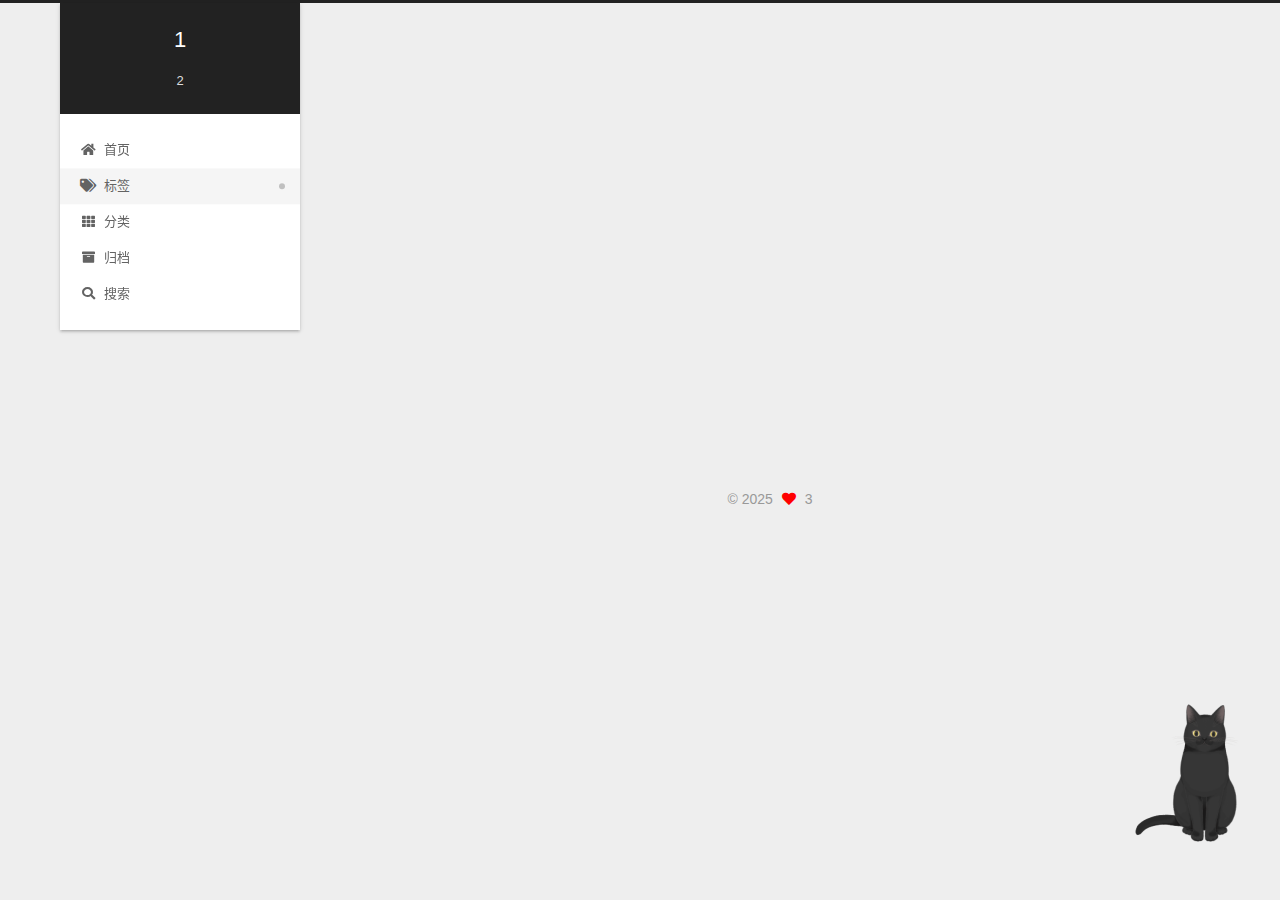
<file: tags/hexo/index.html>
<!DOCTYPE html>
<html lang="zh-CN">
<head>
  <meta charset="UTF-8">
<meta name="viewport" content="width=device-width, initial-scale=1, maximum-scale=2">
<meta name="theme-color" content="#222">
<meta name="generator" content="Hexo 7.3.0">
  <link rel="apple-touch-icon" sizes="180x180" href="/images/apple-touch-icon-next.png">
  <link rel="icon" type="image/png" sizes="32x32" href="/images/favicon-32x32-next.png">
  <link rel="icon" type="image/png" sizes="16x16" href="/images/favicon-16x16-next.png">
  <link rel="mask-icon" href="/images/logo.svg" color="#222">

<link rel="stylesheet" href="/css/main.css">


<link rel="stylesheet" href="/lib/font-awesome/css/all.min.css">

<script id="hexo-configurations">
    var NexT = window.NexT || {};
    var CONFIG = {"hostname":"exp-e.github.io","root":"/","scheme":"Gemini","version":"7.8.0","exturl":false,"sidebar":{"position":"left","display":"post","padding":18,"offset":12,"onmobile":false},"copycode":{"enable":false,"show_result":false,"style":null},"back2top":{"enable":true,"sidebar":false,"scrollpercent":true},"bookmark":{"enable":false,"color":"#222","save":"auto"},"fancybox":false,"mediumzoom":false,"lazyload":false,"pangu":false,"comments":{"style":"tabs","active":null,"storage":true,"lazyload":false,"nav":null},"algolia":{"hits":{"per_page":10},"labels":{"input_placeholder":"Search for Posts","hits_empty":"We didn't find any results for the search: ${query}","hits_stats":"${hits} results found in ${time} ms"}},"localsearch":{"enable":true,"trigger":"auto","top_n_per_article":1,"unescape":false,"preload":false},"motion":{"enable":true,"async":false,"transition":{"post_block":"fadeIn","post_header":"slideDownIn","post_body":"slideDownIn","coll_header":"slideLeftIn","sidebar":"slideUpIn"}},"path":"search.xml"};
  </script>

  <meta property="og:type" content="website">
<meta property="og:title" content="1">
<meta property="og:url" content="http://exp-e.github.io/tags/hexo/index.html">
<meta property="og:site_name" content="1">
<meta property="og:locale" content="zh_CN">
<meta property="article:author" content="3">
<meta name="twitter:card" content="summary">

<link rel="canonical" href="http://exp-e.github.io/tags/hexo/">


<script id="page-configurations">
  // https://hexo.io/docs/variables.html
  CONFIG.page = {
    sidebar: "",
    isHome : false,
    isPost : false,
    lang   : 'zh-CN'
  };
</script>

  <title>标签: hexo | 1</title>
  






  <noscript>
  <style>
  .use-motion .brand,
  .use-motion .menu-item,
  .sidebar-inner,
  .use-motion .post-block,
  .use-motion .pagination,
  .use-motion .comments,
  .use-motion .post-header,
  .use-motion .post-body,
  .use-motion .collection-header { opacity: initial; }

  .use-motion .site-title,
  .use-motion .site-subtitle {
    opacity: initial;
    top: initial;
  }

  .use-motion .logo-line-before i { left: initial; }
  .use-motion .logo-line-after i { right: initial; }
  </style>
</noscript>

</head>

<body itemscope itemtype="http://schema.org/WebPage">
  <div class="container use-motion">
    <div class="headband"></div>

    <header class="header" itemscope itemtype="http://schema.org/WPHeader">
      <div class="header-inner"><div class="site-brand-container">
  <div class="site-nav-toggle">
    <div class="toggle" aria-label="切换导航栏">
      <span class="toggle-line toggle-line-first"></span>
      <span class="toggle-line toggle-line-middle"></span>
      <span class="toggle-line toggle-line-last"></span>
    </div>
  </div>

  <div class="site-meta">

    <a href="/" class="brand" rel="start">
      <span class="logo-line-before"><i></i></span>
      <h1 class="site-title">1</h1>
      <span class="logo-line-after"><i></i></span>
    </a>
      <p class="site-subtitle" itemprop="description">2</p>
  </div>

  <div class="site-nav-right">
    <div class="toggle popup-trigger">
        <i class="fa fa-search fa-fw fa-lg"></i>
    </div>
  </div>
</div>




<nav class="site-nav">
  <ul id="menu" class="main-menu menu">
        <li class="menu-item menu-item-home">

    <a href="/" rel="section"><i class="fa fa-home fa-fw"></i>首页</a>

  </li>
        <li class="menu-item menu-item-tags">

    <a href="/tags/" rel="section"><i class="fa fa-tags fa-fw"></i>标签</a>

  </li>
        <li class="menu-item menu-item-categories">

    <a href="/categories/" rel="section"><i class="fa fa-th fa-fw"></i>分类</a>

  </li>
        <li class="menu-item menu-item-archives">

    <a href="/archives/" rel="section"><i class="fa fa-archive fa-fw"></i>归档</a>

  </li>
      <li class="menu-item menu-item-search">
        <a role="button" class="popup-trigger"><i class="fa fa-search fa-fw"></i>搜索
        </a>
      </li>
  </ul>
</nav>



  <div class="search-pop-overlay">
    <div class="popup search-popup">
        <div class="search-header">
  <span class="search-icon">
    <i class="fa fa-search"></i>
  </span>
  <div class="search-input-container">
    <input autocomplete="off" autocapitalize="off"
           placeholder="搜索..." spellcheck="false"
           type="search" class="search-input">
  </div>
  <span class="popup-btn-close">
    <i class="fa fa-times-circle"></i>
  </span>
</div>
<div id="search-result">
  <div id="no-result">
    <i class="fa fa-spinner fa-pulse fa-5x fa-fw"></i>
  </div>
</div>

    </div>
  </div>

</div>
    </header>

    
  <div class="back-to-top">
    <i class="fa fa-arrow-up"></i>
    <span>0%</span>
  </div>


    <main class="main">
      <div class="main-inner">
        <div class="content-wrap">
          

          <div class="content tag">
            

  
  
  
  <div class="post-block">
    <div class="posts-collapse">
      <div class="collection-title">
        <h2 class="collection-header">hexo
          <small>标签</small>
        </h2>
      </div>

      
    <div class="collection-year">
      <span class="collection-header">2025</span>
    </div>

  <article itemscope itemtype="http://schema.org/Article">
    <header class="post-header">

      <div class="post-meta">
        <time itemprop="dateCreated"
              datetime="2025-02-16T14:14:21+08:00"
              content="2025-02-16">
          02-16
        </time>
      </div>

      <div class="post-title">
          <a class="post-title-link" href="/2025/02/16/guidance-1/" itemprop="url">
            <span itemprop="name">Hexo搭建个人博客指南</span>
          </a>
      </div>

    </header>
  </article>

    </div>
  </div>
  
  
  

  



          </div>
          

<script>
  window.addEventListener('tabs:register', () => {
    let { activeClass } = CONFIG.comments;
    if (CONFIG.comments.storage) {
      activeClass = localStorage.getItem('comments_active') || activeClass;
    }
    if (activeClass) {
      let activeTab = document.querySelector(`a[href="#comment-${activeClass}"]`);
      if (activeTab) {
        activeTab.click();
      }
    }
  });
  if (CONFIG.comments.storage) {
    window.addEventListener('tabs:click', event => {
      if (!event.target.matches('.tabs-comment .tab-content .tab-pane')) return;
      let commentClass = event.target.classList[1];
      localStorage.setItem('comments_active', commentClass);
    });
  }
</script>

        </div>
          
  
  <div class="toggle sidebar-toggle">
    <span class="toggle-line toggle-line-first"></span>
    <span class="toggle-line toggle-line-middle"></span>
    <span class="toggle-line toggle-line-last"></span>
  </div>

  <aside class="sidebar">
    <div class="sidebar-inner">

      <ul class="sidebar-nav motion-element">
        <li class="sidebar-nav-toc">
          文章目录
        </li>
        <li class="sidebar-nav-overview">
          站点概览
        </li>
      </ul>

      <!--noindex-->
      <div class="post-toc-wrap sidebar-panel">
      </div>
      <!--/noindex-->

      <div class="site-overview-wrap sidebar-panel">
        <div class="site-author motion-element" itemprop="author" itemscope itemtype="http://schema.org/Person">
  <p class="site-author-name" itemprop="name">3</p>
  <div class="site-description" itemprop="description"></div>
</div>
<div class="site-state-wrap motion-element">
  <nav class="site-state">
      <div class="site-state-item site-state-posts">
          <a href="/archives/">
        
          <span class="site-state-item-count">2</span>
          <span class="site-state-item-name">日志</span>
        </a>
      </div>
      <div class="site-state-item site-state-tags">
        <span class="site-state-item-count">1</span>
        <span class="site-state-item-name">标签</span>
      </div>
  </nav>
</div>



      </div>

    </div>
  </aside>
  <div id="sidebar-dimmer"></div>


      </div>
    </main>

    <footer class="footer">
      <div class="footer-inner">
        

        

<div class="copyright">
  
  &copy; 
  <span itemprop="copyrightYear">2025</span>
  <span class="with-love">
    <i class="fa fa-heart"></i>
  </span>
  <span class="author" itemprop="copyrightHolder">3</span>
</div>

        








      </div>
    </footer>
  </div>

  
  <script src="/lib/anime.min.js"></script>
  <script src="/lib/velocity/velocity.min.js"></script>
  <script src="/lib/velocity/velocity.ui.min.js"></script>

<script src="/js/utils.js"></script>

<script src="/js/motion.js"></script>


<script src="/js/schemes/pisces.js"></script>


<script src="/js/next-boot.js"></script>




  




  
<script src="/js/local-search.js"></script>













  

  

<script src="/live2dw/lib/L2Dwidget.min.js?094cbace49a39548bed64abff5988b05"></script><script>L2Dwidget.init({"pluginRootPath":"live2dw/","pluginJsPath":"lib/","pluginModelPath":"assets/","tagMode":false,"log":false,"model":{"jsonPath":"/live2dw/assets/hijiki.model.json"},"display":{"position":"right","width":150,"height":300},"mobile":{"show":true}});</script></body>
</html>
</file>
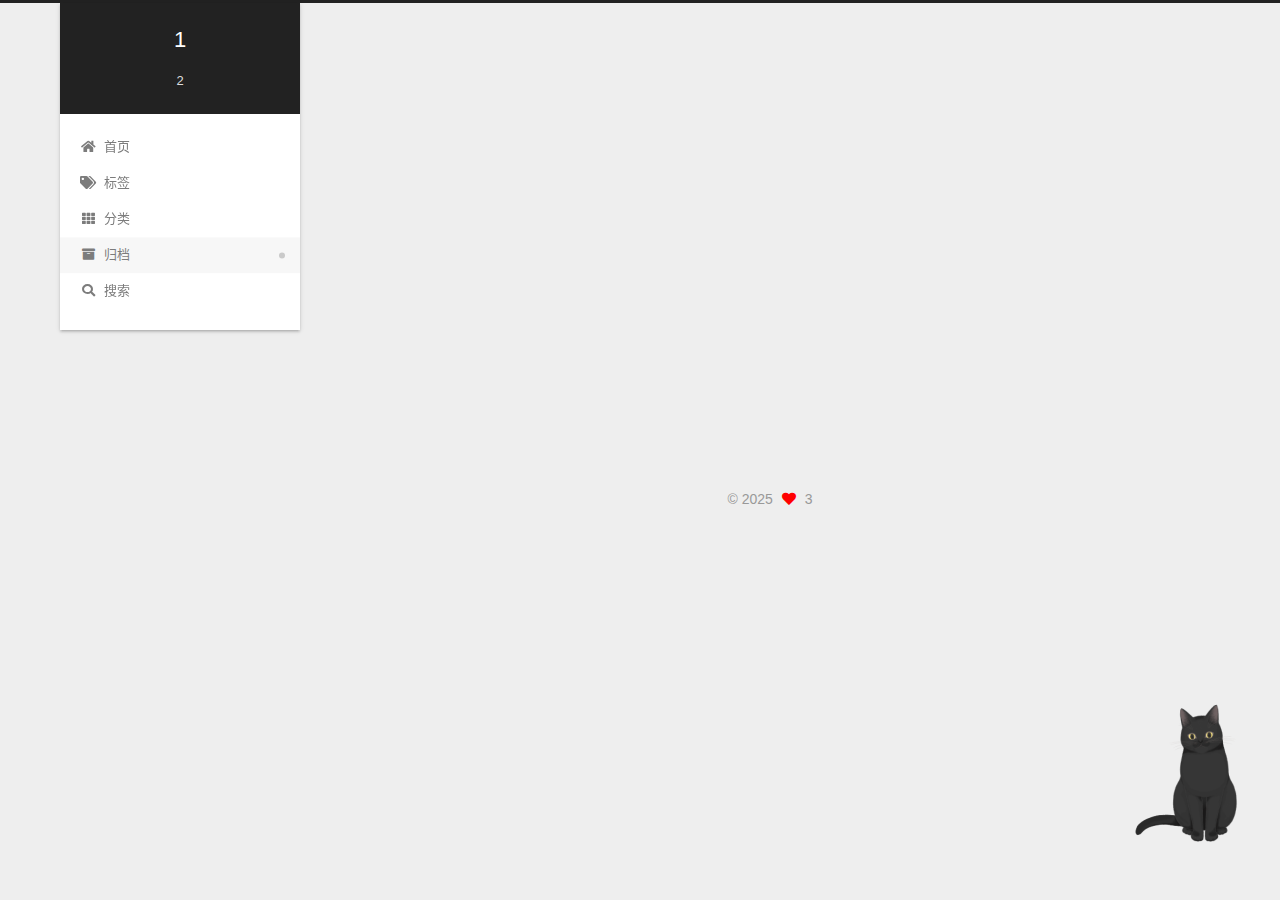
<file: archives/2025/02/index.html>
<!DOCTYPE html>
<html lang="zh-CN">
<head>
  <meta charset="UTF-8">
<meta name="viewport" content="width=device-width, initial-scale=1, maximum-scale=2">
<meta name="theme-color" content="#222">
<meta name="generator" content="Hexo 7.3.0">
  <link rel="apple-touch-icon" sizes="180x180" href="/images/apple-touch-icon-next.png">
  <link rel="icon" type="image/png" sizes="32x32" href="/images/favicon-32x32-next.png">
  <link rel="icon" type="image/png" sizes="16x16" href="/images/favicon-16x16-next.png">
  <link rel="mask-icon" href="/images/logo.svg" color="#222">

<link rel="stylesheet" href="/css/main.css">


<link rel="stylesheet" href="/lib/font-awesome/css/all.min.css">

<script id="hexo-configurations">
    var NexT = window.NexT || {};
    var CONFIG = {"hostname":"exp-e.github.io","root":"/","scheme":"Gemini","version":"7.8.0","exturl":false,"sidebar":{"position":"left","display":"post","padding":18,"offset":12,"onmobile":false},"copycode":{"enable":false,"show_result":false,"style":null},"back2top":{"enable":true,"sidebar":false,"scrollpercent":true},"bookmark":{"enable":false,"color":"#222","save":"auto"},"fancybox":false,"mediumzoom":false,"lazyload":false,"pangu":false,"comments":{"style":"tabs","active":null,"storage":true,"lazyload":false,"nav":null},"algolia":{"hits":{"per_page":10},"labels":{"input_placeholder":"Search for Posts","hits_empty":"We didn't find any results for the search: ${query}","hits_stats":"${hits} results found in ${time} ms"}},"localsearch":{"enable":true,"trigger":"auto","top_n_per_article":1,"unescape":false,"preload":false},"motion":{"enable":true,"async":false,"transition":{"post_block":"fadeIn","post_header":"slideDownIn","post_body":"slideDownIn","coll_header":"slideLeftIn","sidebar":"slideUpIn"}},"path":"search.xml"};
  </script>

  <meta property="og:type" content="website">
<meta property="og:title" content="1">
<meta property="og:url" content="http://exp-e.github.io/archives/2025/02/index.html">
<meta property="og:site_name" content="1">
<meta property="og:locale" content="zh_CN">
<meta property="article:author" content="3">
<meta name="twitter:card" content="summary">

<link rel="canonical" href="http://exp-e.github.io/archives/2025/02/">


<script id="page-configurations">
  // https://hexo.io/docs/variables.html
  CONFIG.page = {
    sidebar: "",
    isHome : false,
    isPost : false,
    lang   : 'zh-CN'
  };
</script>

  <title>归档 | 1</title>
  






  <noscript>
  <style>
  .use-motion .brand,
  .use-motion .menu-item,
  .sidebar-inner,
  .use-motion .post-block,
  .use-motion .pagination,
  .use-motion .comments,
  .use-motion .post-header,
  .use-motion .post-body,
  .use-motion .collection-header { opacity: initial; }

  .use-motion .site-title,
  .use-motion .site-subtitle {
    opacity: initial;
    top: initial;
  }

  .use-motion .logo-line-before i { left: initial; }
  .use-motion .logo-line-after i { right: initial; }
  </style>
</noscript>

</head>

<body itemscope itemtype="http://schema.org/WebPage">
  <div class="container use-motion">
    <div class="headband"></div>

    <header class="header" itemscope itemtype="http://schema.org/WPHeader">
      <div class="header-inner"><div class="site-brand-container">
  <div class="site-nav-toggle">
    <div class="toggle" aria-label="切换导航栏">
      <span class="toggle-line toggle-line-first"></span>
      <span class="toggle-line toggle-line-middle"></span>
      <span class="toggle-line toggle-line-last"></span>
    </div>
  </div>

  <div class="site-meta">

    <a href="/" class="brand" rel="start">
      <span class="logo-line-before"><i></i></span>
      <h1 class="site-title">1</h1>
      <span class="logo-line-after"><i></i></span>
    </a>
      <p class="site-subtitle" itemprop="description">2</p>
  </div>

  <div class="site-nav-right">
    <div class="toggle popup-trigger">
        <i class="fa fa-search fa-fw fa-lg"></i>
    </div>
  </div>
</div>




<nav class="site-nav">
  <ul id="menu" class="main-menu menu">
        <li class="menu-item menu-item-home">

    <a href="/" rel="section"><i class="fa fa-home fa-fw"></i>首页</a>

  </li>
        <li class="menu-item menu-item-tags">

    <a href="/tags/" rel="section"><i class="fa fa-tags fa-fw"></i>标签</a>

  </li>
        <li class="menu-item menu-item-categories">

    <a href="/categories/" rel="section"><i class="fa fa-th fa-fw"></i>分类</a>

  </li>
        <li class="menu-item menu-item-archives">

    <a href="/archives/" rel="section"><i class="fa fa-archive fa-fw"></i>归档</a>

  </li>
      <li class="menu-item menu-item-search">
        <a role="button" class="popup-trigger"><i class="fa fa-search fa-fw"></i>搜索
        </a>
      </li>
  </ul>
</nav>



  <div class="search-pop-overlay">
    <div class="popup search-popup">
        <div class="search-header">
  <span class="search-icon">
    <i class="fa fa-search"></i>
  </span>
  <div class="search-input-container">
    <input autocomplete="off" autocapitalize="off"
           placeholder="搜索..." spellcheck="false"
           type="search" class="search-input">
  </div>
  <span class="popup-btn-close">
    <i class="fa fa-times-circle"></i>
  </span>
</div>
<div id="search-result">
  <div id="no-result">
    <i class="fa fa-spinner fa-pulse fa-5x fa-fw"></i>
  </div>
</div>

    </div>
  </div>

</div>
    </header>

    
  <div class="back-to-top">
    <i class="fa fa-arrow-up"></i>
    <span>0%</span>
  </div>


    <main class="main">
      <div class="main-inner">
        <div class="content-wrap">
          

          <div class="content archive">
            

  
  
  
  <div class="post-block">
    <div class="posts-collapse">
      <div class="collection-title">
        <span class="collection-header">嗯..! 目前共计 2 篇日志。 继续努力。</span>
      </div>

      
    <div class="collection-year">
      <span class="collection-header">2025</span>
    </div>

  <article itemscope itemtype="http://schema.org/Article">
    <header class="post-header">

      <div class="post-meta">
        <time itemprop="dateCreated"
              datetime="2025-02-16T14:14:21+08:00"
              content="2025-02-16">
          02-16
        </time>
      </div>

      <div class="post-title">
          <a class="post-title-link" href="/2025/02/16/guidance-1/" itemprop="url">
            <span itemprop="name">Hexo搭建个人博客指南</span>
          </a>
      </div>

    </header>
  </article>

  <article itemscope itemtype="http://schema.org/Article">
    <header class="post-header">

      <div class="post-meta">
        <time itemprop="dateCreated"
              datetime="2025-02-13T16:46:21+08:00"
              content="2025-02-13">
          02-13
        </time>
      </div>

      <div class="post-title">
          <a class="post-title-link" href="/2025/02/13/hello-world/" itemprop="url">
            <span itemprop="name">Hello World</span>
          </a>
      </div>

    </header>
  </article>


    </div>
  </div>
  
  
  

  



          </div>
          

<script>
  window.addEventListener('tabs:register', () => {
    let { activeClass } = CONFIG.comments;
    if (CONFIG.comments.storage) {
      activeClass = localStorage.getItem('comments_active') || activeClass;
    }
    if (activeClass) {
      let activeTab = document.querySelector(`a[href="#comment-${activeClass}"]`);
      if (activeTab) {
        activeTab.click();
      }
    }
  });
  if (CONFIG.comments.storage) {
    window.addEventListener('tabs:click', event => {
      if (!event.target.matches('.tabs-comment .tab-content .tab-pane')) return;
      let commentClass = event.target.classList[1];
      localStorage.setItem('comments_active', commentClass);
    });
  }
</script>

        </div>
          
  
  <div class="toggle sidebar-toggle">
    <span class="toggle-line toggle-line-first"></span>
    <span class="toggle-line toggle-line-middle"></span>
    <span class="toggle-line toggle-line-last"></span>
  </div>

  <aside class="sidebar">
    <div class="sidebar-inner">

      <ul class="sidebar-nav motion-element">
        <li class="sidebar-nav-toc">
          文章目录
        </li>
        <li class="sidebar-nav-overview">
          站点概览
        </li>
      </ul>

      <!--noindex-->
      <div class="post-toc-wrap sidebar-panel">
      </div>
      <!--/noindex-->

      <div class="site-overview-wrap sidebar-panel">
        <div class="site-author motion-element" itemprop="author" itemscope itemtype="http://schema.org/Person">
  <p class="site-author-name" itemprop="name">3</p>
  <div class="site-description" itemprop="description"></div>
</div>
<div class="site-state-wrap motion-element">
  <nav class="site-state">
      <div class="site-state-item site-state-posts">
          <a href="/archives/">
        
          <span class="site-state-item-count">2</span>
          <span class="site-state-item-name">日志</span>
        </a>
      </div>
      <div class="site-state-item site-state-tags">
        <span class="site-state-item-count">1</span>
        <span class="site-state-item-name">标签</span>
      </div>
  </nav>
</div>



      </div>

    </div>
  </aside>
  <div id="sidebar-dimmer"></div>


      </div>
    </main>

    <footer class="footer">
      <div class="footer-inner">
        

        

<div class="copyright">
  
  &copy; 
  <span itemprop="copyrightYear">2025</span>
  <span class="with-love">
    <i class="fa fa-heart"></i>
  </span>
  <span class="author" itemprop="copyrightHolder">3</span>
</div>

        








      </div>
    </footer>
  </div>

  
  <script src="/lib/anime.min.js"></script>
  <script src="/lib/velocity/velocity.min.js"></script>
  <script src="/lib/velocity/velocity.ui.min.js"></script>

<script src="/js/utils.js"></script>

<script src="/js/motion.js"></script>


<script src="/js/schemes/pisces.js"></script>


<script src="/js/next-boot.js"></script>




  




  
<script src="/js/local-search.js"></script>













  

  

<script src="/live2dw/lib/L2Dwidget.min.js?094cbace49a39548bed64abff5988b05"></script><script>L2Dwidget.init({"pluginRootPath":"live2dw/","pluginJsPath":"lib/","pluginModelPath":"assets/","tagMode":false,"log":false,"model":{"jsonPath":"/live2dw/assets/hijiki.model.json"},"display":{"position":"right","width":150,"height":300},"mobile":{"show":true}});</script></body>
</html>
</file>
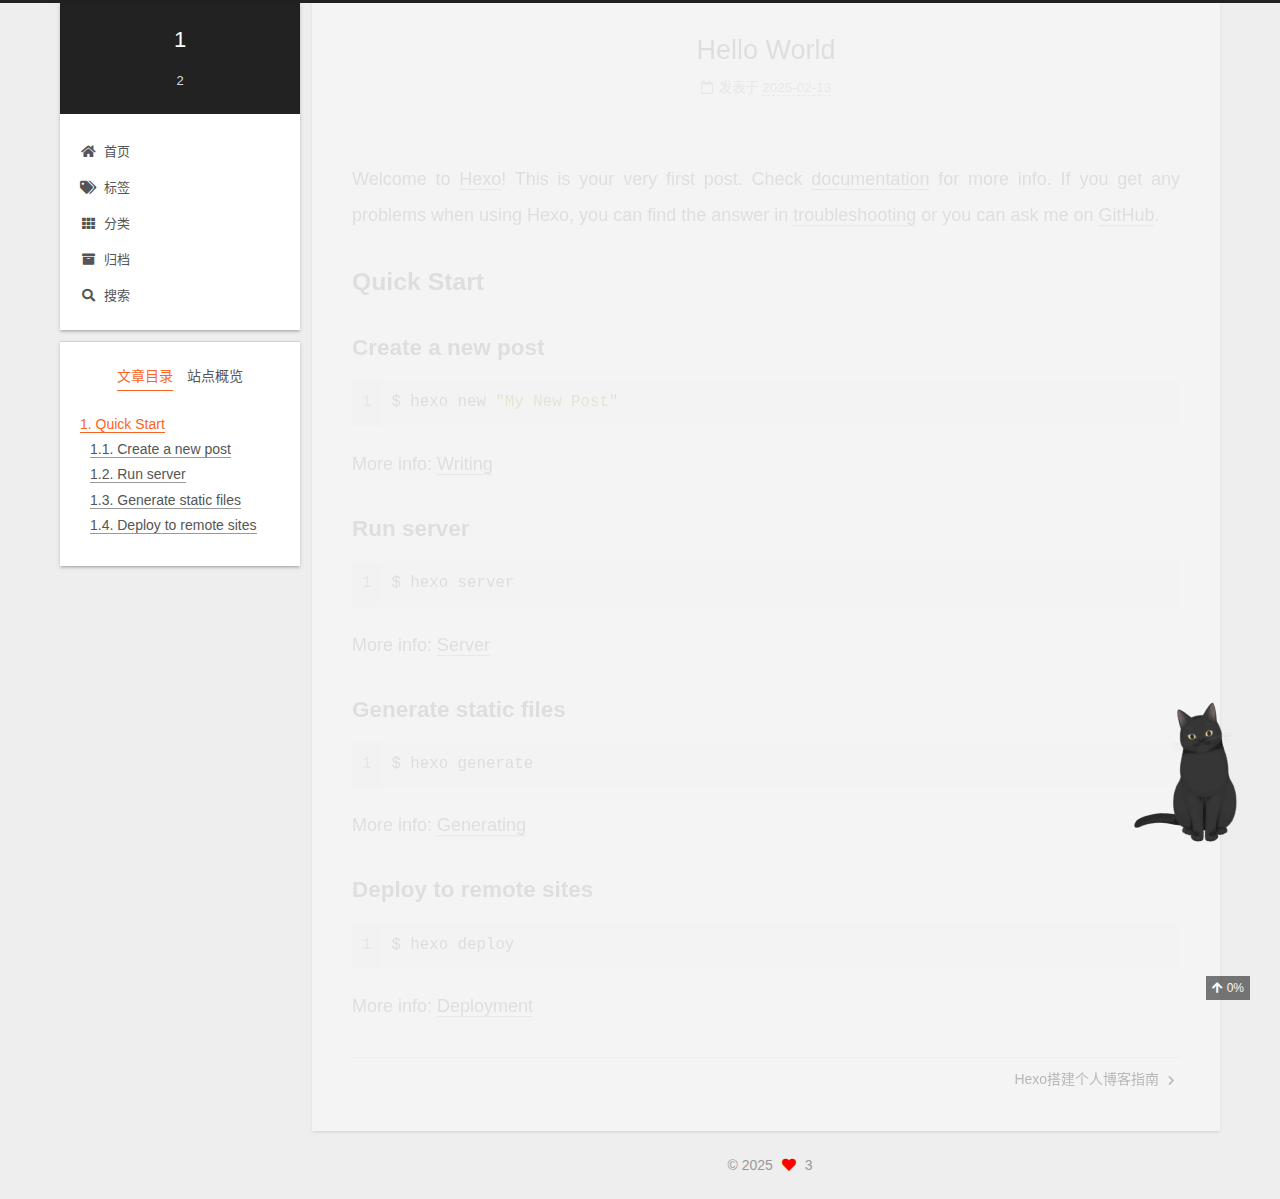
<file: 2025/02/13/hello-world/index.html>
<!DOCTYPE html>
<html lang="zh-CN">
<head>
  <meta charset="UTF-8">
<meta name="viewport" content="width=device-width, initial-scale=1, maximum-scale=2">
<meta name="theme-color" content="#222">
<meta name="generator" content="Hexo 7.3.0">
  <link rel="apple-touch-icon" sizes="180x180" href="/images/apple-touch-icon-next.png">
  <link rel="icon" type="image/png" sizes="32x32" href="/images/favicon-32x32-next.png">
  <link rel="icon" type="image/png" sizes="16x16" href="/images/favicon-16x16-next.png">
  <link rel="mask-icon" href="/images/logo.svg" color="#222">

<link rel="stylesheet" href="/css/main.css">


<link rel="stylesheet" href="/lib/font-awesome/css/all.min.css">

<script id="hexo-configurations">
    var NexT = window.NexT || {};
    var CONFIG = {"hostname":"exp-e.github.io","root":"/","scheme":"Gemini","version":"7.8.0","exturl":false,"sidebar":{"position":"left","display":"post","padding":18,"offset":12,"onmobile":false},"copycode":{"enable":false,"show_result":false,"style":null},"back2top":{"enable":true,"sidebar":false,"scrollpercent":true},"bookmark":{"enable":false,"color":"#222","save":"auto"},"fancybox":false,"mediumzoom":false,"lazyload":false,"pangu":false,"comments":{"style":"tabs","active":null,"storage":true,"lazyload":false,"nav":null},"algolia":{"hits":{"per_page":10},"labels":{"input_placeholder":"Search for Posts","hits_empty":"We didn't find any results for the search: ${query}","hits_stats":"${hits} results found in ${time} ms"}},"localsearch":{"enable":true,"trigger":"auto","top_n_per_article":1,"unescape":false,"preload":false},"motion":{"enable":true,"async":false,"transition":{"post_block":"fadeIn","post_header":"slideDownIn","post_body":"slideDownIn","coll_header":"slideLeftIn","sidebar":"slideUpIn"}},"path":"search.xml"};
  </script>

  <meta name="description" content="Welcome to Hexo! This is your very first post. Check documentation for more info. If you get any problems when using Hexo, you can find the answer in troubleshooting or you can ask me on GitHub. Quick">
<meta property="og:type" content="article">
<meta property="og:title" content="Hello World">
<meta property="og:url" content="http://exp-e.github.io/2025/02/13/hello-world/index.html">
<meta property="og:site_name" content="1">
<meta property="og:description" content="Welcome to Hexo! This is your very first post. Check documentation for more info. If you get any problems when using Hexo, you can find the answer in troubleshooting or you can ask me on GitHub. Quick">
<meta property="og:locale" content="zh_CN">
<meta property="article:published_time" content="2025-02-13T08:46:21.649Z">
<meta property="article:modified_time" content="2025-02-13T08:46:21.649Z">
<meta property="article:author" content="3">
<meta name="twitter:card" content="summary">

<link rel="canonical" href="http://exp-e.github.io/2025/02/13/hello-world/">


<script id="page-configurations">
  // https://hexo.io/docs/variables.html
  CONFIG.page = {
    sidebar: "",
    isHome : false,
    isPost : true,
    lang   : 'zh-CN'
  };
</script>

  <title>Hello World | 1</title>
  






  <noscript>
  <style>
  .use-motion .brand,
  .use-motion .menu-item,
  .sidebar-inner,
  .use-motion .post-block,
  .use-motion .pagination,
  .use-motion .comments,
  .use-motion .post-header,
  .use-motion .post-body,
  .use-motion .collection-header { opacity: initial; }

  .use-motion .site-title,
  .use-motion .site-subtitle {
    opacity: initial;
    top: initial;
  }

  .use-motion .logo-line-before i { left: initial; }
  .use-motion .logo-line-after i { right: initial; }
  </style>
</noscript>

</head>

<body itemscope itemtype="http://schema.org/WebPage">
  <div class="container use-motion">
    <div class="headband"></div>

    <header class="header" itemscope itemtype="http://schema.org/WPHeader">
      <div class="header-inner"><div class="site-brand-container">
  <div class="site-nav-toggle">
    <div class="toggle" aria-label="切换导航栏">
      <span class="toggle-line toggle-line-first"></span>
      <span class="toggle-line toggle-line-middle"></span>
      <span class="toggle-line toggle-line-last"></span>
    </div>
  </div>

  <div class="site-meta">

    <a href="/" class="brand" rel="start">
      <span class="logo-line-before"><i></i></span>
      <h1 class="site-title">1</h1>
      <span class="logo-line-after"><i></i></span>
    </a>
      <p class="site-subtitle" itemprop="description">2</p>
  </div>

  <div class="site-nav-right">
    <div class="toggle popup-trigger">
        <i class="fa fa-search fa-fw fa-lg"></i>
    </div>
  </div>
</div>




<nav class="site-nav">
  <ul id="menu" class="main-menu menu">
        <li class="menu-item menu-item-home">

    <a href="/" rel="section"><i class="fa fa-home fa-fw"></i>首页</a>

  </li>
        <li class="menu-item menu-item-tags">

    <a href="/tags/" rel="section"><i class="fa fa-tags fa-fw"></i>标签</a>

  </li>
        <li class="menu-item menu-item-categories">

    <a href="/categories/" rel="section"><i class="fa fa-th fa-fw"></i>分类</a>

  </li>
        <li class="menu-item menu-item-archives">

    <a href="/archives/" rel="section"><i class="fa fa-archive fa-fw"></i>归档</a>

  </li>
      <li class="menu-item menu-item-search">
        <a role="button" class="popup-trigger"><i class="fa fa-search fa-fw"></i>搜索
        </a>
      </li>
  </ul>
</nav>



  <div class="search-pop-overlay">
    <div class="popup search-popup">
        <div class="search-header">
  <span class="search-icon">
    <i class="fa fa-search"></i>
  </span>
  <div class="search-input-container">
    <input autocomplete="off" autocapitalize="off"
           placeholder="搜索..." spellcheck="false"
           type="search" class="search-input">
  </div>
  <span class="popup-btn-close">
    <i class="fa fa-times-circle"></i>
  </span>
</div>
<div id="search-result">
  <div id="no-result">
    <i class="fa fa-spinner fa-pulse fa-5x fa-fw"></i>
  </div>
</div>

    </div>
  </div>

</div>
    </header>

    
  <div class="back-to-top">
    <i class="fa fa-arrow-up"></i>
    <span>0%</span>
  </div>


    <main class="main">
      <div class="main-inner">
        <div class="content-wrap">
          

          <div class="content post posts-expand">
            

    
  
  
  <article itemscope itemtype="http://schema.org/Article" class="post-block" lang="zh-CN">
    <link itemprop="mainEntityOfPage" href="http://exp-e.github.io/2025/02/13/hello-world/">

    <span hidden itemprop="author" itemscope itemtype="http://schema.org/Person">
      <meta itemprop="image" content="/images/avatar.gif">
      <meta itemprop="name" content="3">
      <meta itemprop="description" content="">
    </span>

    <span hidden itemprop="publisher" itemscope itemtype="http://schema.org/Organization">
      <meta itemprop="name" content="1">
    </span>
      <header class="post-header">
        <h1 class="post-title" itemprop="name headline">
          Hello World
        </h1>

        <div class="post-meta">
            <span class="post-meta-item">
              <span class="post-meta-item-icon">
                <i class="far fa-calendar"></i>
              </span>
              <span class="post-meta-item-text">发表于</span>

              <time title="创建时间：2025-02-13 16:46:21" itemprop="dateCreated datePublished" datetime="2025-02-13T16:46:21+08:00">2025-02-13</time>
            </span>

          

        </div>
      </header>

    
    
    
    <div class="post-body" itemprop="articleBody">

      
        <p>Welcome to <a target="_blank" rel="noopener" href="https://hexo.io/">Hexo</a>! This is your very first post. Check <a target="_blank" rel="noopener" href="https://hexo.io/docs/">documentation</a> for more info. If you get any problems when using Hexo, you can find the answer in <a target="_blank" rel="noopener" href="https://hexo.io/docs/troubleshooting.html">troubleshooting</a> or you can ask me on <a target="_blank" rel="noopener" href="https://github.com/hexojs/hexo/issues">GitHub</a>.</p>
<h2 id="Quick-Start"><a href="#Quick-Start" class="headerlink" title="Quick Start"></a>Quick Start</h2><h3 id="Create-a-new-post"><a href="#Create-a-new-post" class="headerlink" title="Create a new post"></a>Create a new post</h3><figure class="highlight bash"><table><tr><td class="gutter"><pre><span class="line">1</span><br></pre></td><td class="code"><pre><span class="line">$ hexo new <span class="string">&quot;My New Post&quot;</span></span><br></pre></td></tr></table></figure>

<p>More info: <a target="_blank" rel="noopener" href="https://hexo.io/docs/writing.html">Writing</a></p>
<h3 id="Run-server"><a href="#Run-server" class="headerlink" title="Run server"></a>Run server</h3><figure class="highlight bash"><table><tr><td class="gutter"><pre><span class="line">1</span><br></pre></td><td class="code"><pre><span class="line">$ hexo server</span><br></pre></td></tr></table></figure>

<p>More info: <a target="_blank" rel="noopener" href="https://hexo.io/docs/server.html">Server</a></p>
<h3 id="Generate-static-files"><a href="#Generate-static-files" class="headerlink" title="Generate static files"></a>Generate static files</h3><figure class="highlight bash"><table><tr><td class="gutter"><pre><span class="line">1</span><br></pre></td><td class="code"><pre><span class="line">$ hexo generate</span><br></pre></td></tr></table></figure>

<p>More info: <a target="_blank" rel="noopener" href="https://hexo.io/docs/generating.html">Generating</a></p>
<h3 id="Deploy-to-remote-sites"><a href="#Deploy-to-remote-sites" class="headerlink" title="Deploy to remote sites"></a>Deploy to remote sites</h3><figure class="highlight bash"><table><tr><td class="gutter"><pre><span class="line">1</span><br></pre></td><td class="code"><pre><span class="line">$ hexo deploy</span><br></pre></td></tr></table></figure>

<p>More info: <a target="_blank" rel="noopener" href="https://hexo.io/docs/one-command-deployment.html">Deployment</a></p>

    </div>

    
    
    

      <footer class="post-footer">

        


        
    <div class="post-nav">
      <div class="post-nav-item"></div>
      <div class="post-nav-item">
    <a href="/2025/02/16/guidance-1/" rel="next" title="Hexo搭建个人博客指南">
      Hexo搭建个人博客指南 <i class="fa fa-chevron-right"></i>
    </a></div>
    </div>
      </footer>
    
  </article>
  
  
  



          </div>
          

<script>
  window.addEventListener('tabs:register', () => {
    let { activeClass } = CONFIG.comments;
    if (CONFIG.comments.storage) {
      activeClass = localStorage.getItem('comments_active') || activeClass;
    }
    if (activeClass) {
      let activeTab = document.querySelector(`a[href="#comment-${activeClass}"]`);
      if (activeTab) {
        activeTab.click();
      }
    }
  });
  if (CONFIG.comments.storage) {
    window.addEventListener('tabs:click', event => {
      if (!event.target.matches('.tabs-comment .tab-content .tab-pane')) return;
      let commentClass = event.target.classList[1];
      localStorage.setItem('comments_active', commentClass);
    });
  }
</script>

        </div>
          
  
  <div class="toggle sidebar-toggle">
    <span class="toggle-line toggle-line-first"></span>
    <span class="toggle-line toggle-line-middle"></span>
    <span class="toggle-line toggle-line-last"></span>
  </div>

  <aside class="sidebar">
    <div class="sidebar-inner">

      <ul class="sidebar-nav motion-element">
        <li class="sidebar-nav-toc">
          文章目录
        </li>
        <li class="sidebar-nav-overview">
          站点概览
        </li>
      </ul>

      <!--noindex-->
      <div class="post-toc-wrap sidebar-panel">
          <div class="post-toc motion-element"><ol class="nav"><li class="nav-item nav-level-2"><a class="nav-link" href="#Quick-Start"><span class="nav-number">1.</span> <span class="nav-text">Quick Start</span></a><ol class="nav-child"><li class="nav-item nav-level-3"><a class="nav-link" href="#Create-a-new-post"><span class="nav-number">1.1.</span> <span class="nav-text">Create a new post</span></a></li><li class="nav-item nav-level-3"><a class="nav-link" href="#Run-server"><span class="nav-number">1.2.</span> <span class="nav-text">Run server</span></a></li><li class="nav-item nav-level-3"><a class="nav-link" href="#Generate-static-files"><span class="nav-number">1.3.</span> <span class="nav-text">Generate static files</span></a></li><li class="nav-item nav-level-3"><a class="nav-link" href="#Deploy-to-remote-sites"><span class="nav-number">1.4.</span> <span class="nav-text">Deploy to remote sites</span></a></li></ol></li></ol></div>
      </div>
      <!--/noindex-->

      <div class="site-overview-wrap sidebar-panel">
        <div class="site-author motion-element" itemprop="author" itemscope itemtype="http://schema.org/Person">
  <p class="site-author-name" itemprop="name">3</p>
  <div class="site-description" itemprop="description"></div>
</div>
<div class="site-state-wrap motion-element">
  <nav class="site-state">
      <div class="site-state-item site-state-posts">
          <a href="/archives/">
        
          <span class="site-state-item-count">2</span>
          <span class="site-state-item-name">日志</span>
        </a>
      </div>
      <div class="site-state-item site-state-tags">
        <span class="site-state-item-count">1</span>
        <span class="site-state-item-name">标签</span>
      </div>
  </nav>
</div>



      </div>

    </div>
  </aside>
  <div id="sidebar-dimmer"></div>


      </div>
    </main>

    <footer class="footer">
      <div class="footer-inner">
        

        

<div class="copyright">
  
  &copy; 
  <span itemprop="copyrightYear">2025</span>
  <span class="with-love">
    <i class="fa fa-heart"></i>
  </span>
  <span class="author" itemprop="copyrightHolder">3</span>
</div>

        








      </div>
    </footer>
  </div>

  
  <script src="/lib/anime.min.js"></script>
  <script src="/lib/velocity/velocity.min.js"></script>
  <script src="/lib/velocity/velocity.ui.min.js"></script>

<script src="/js/utils.js"></script>

<script src="/js/motion.js"></script>


<script src="/js/schemes/pisces.js"></script>


<script src="/js/next-boot.js"></script>




  




  
<script src="/js/local-search.js"></script>













  

  

<script src="/live2dw/lib/L2Dwidget.min.js?094cbace49a39548bed64abff5988b05"></script><script>L2Dwidget.init({"pluginRootPath":"live2dw/","pluginJsPath":"lib/","pluginModelPath":"assets/","tagMode":false,"log":false,"model":{"jsonPath":"/live2dw/assets/hijiki.model.json"},"display":{"position":"right","width":150,"height":300},"mobile":{"show":true}});</script></body>
</html>
</file>
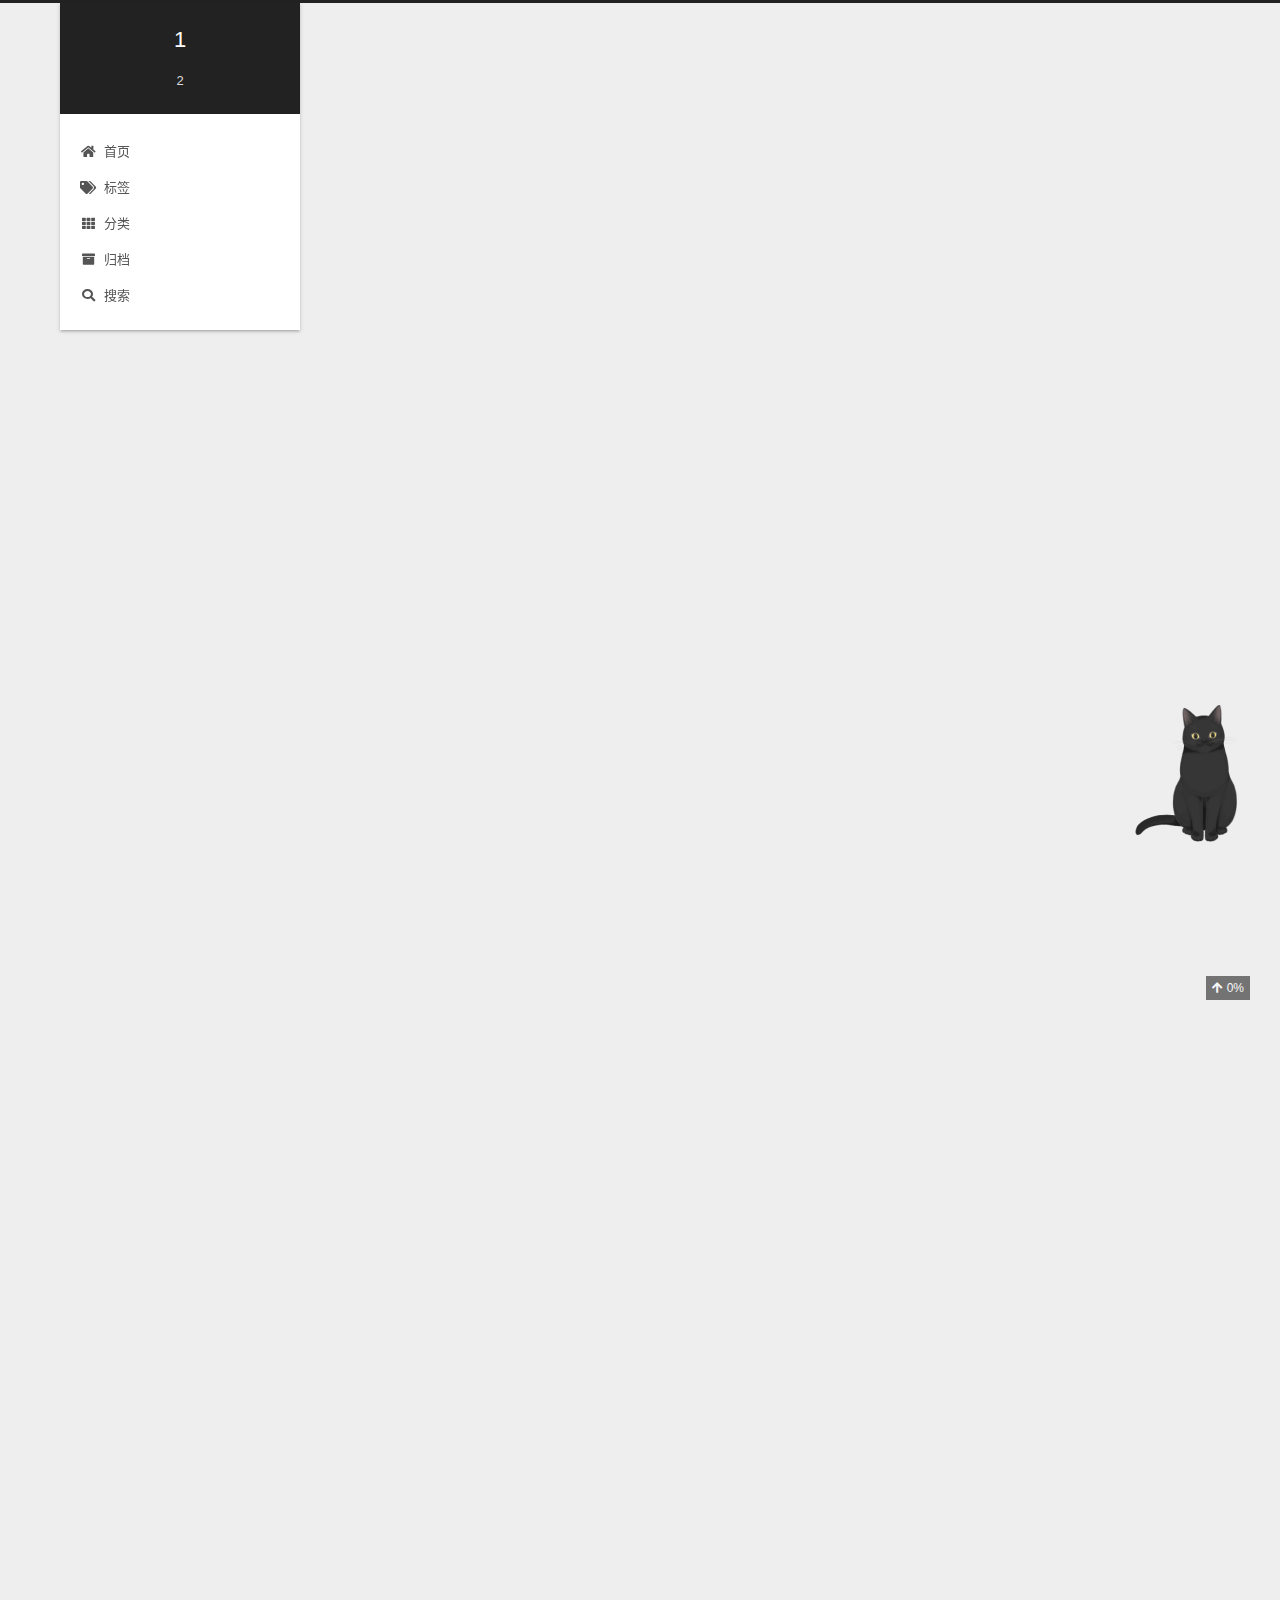
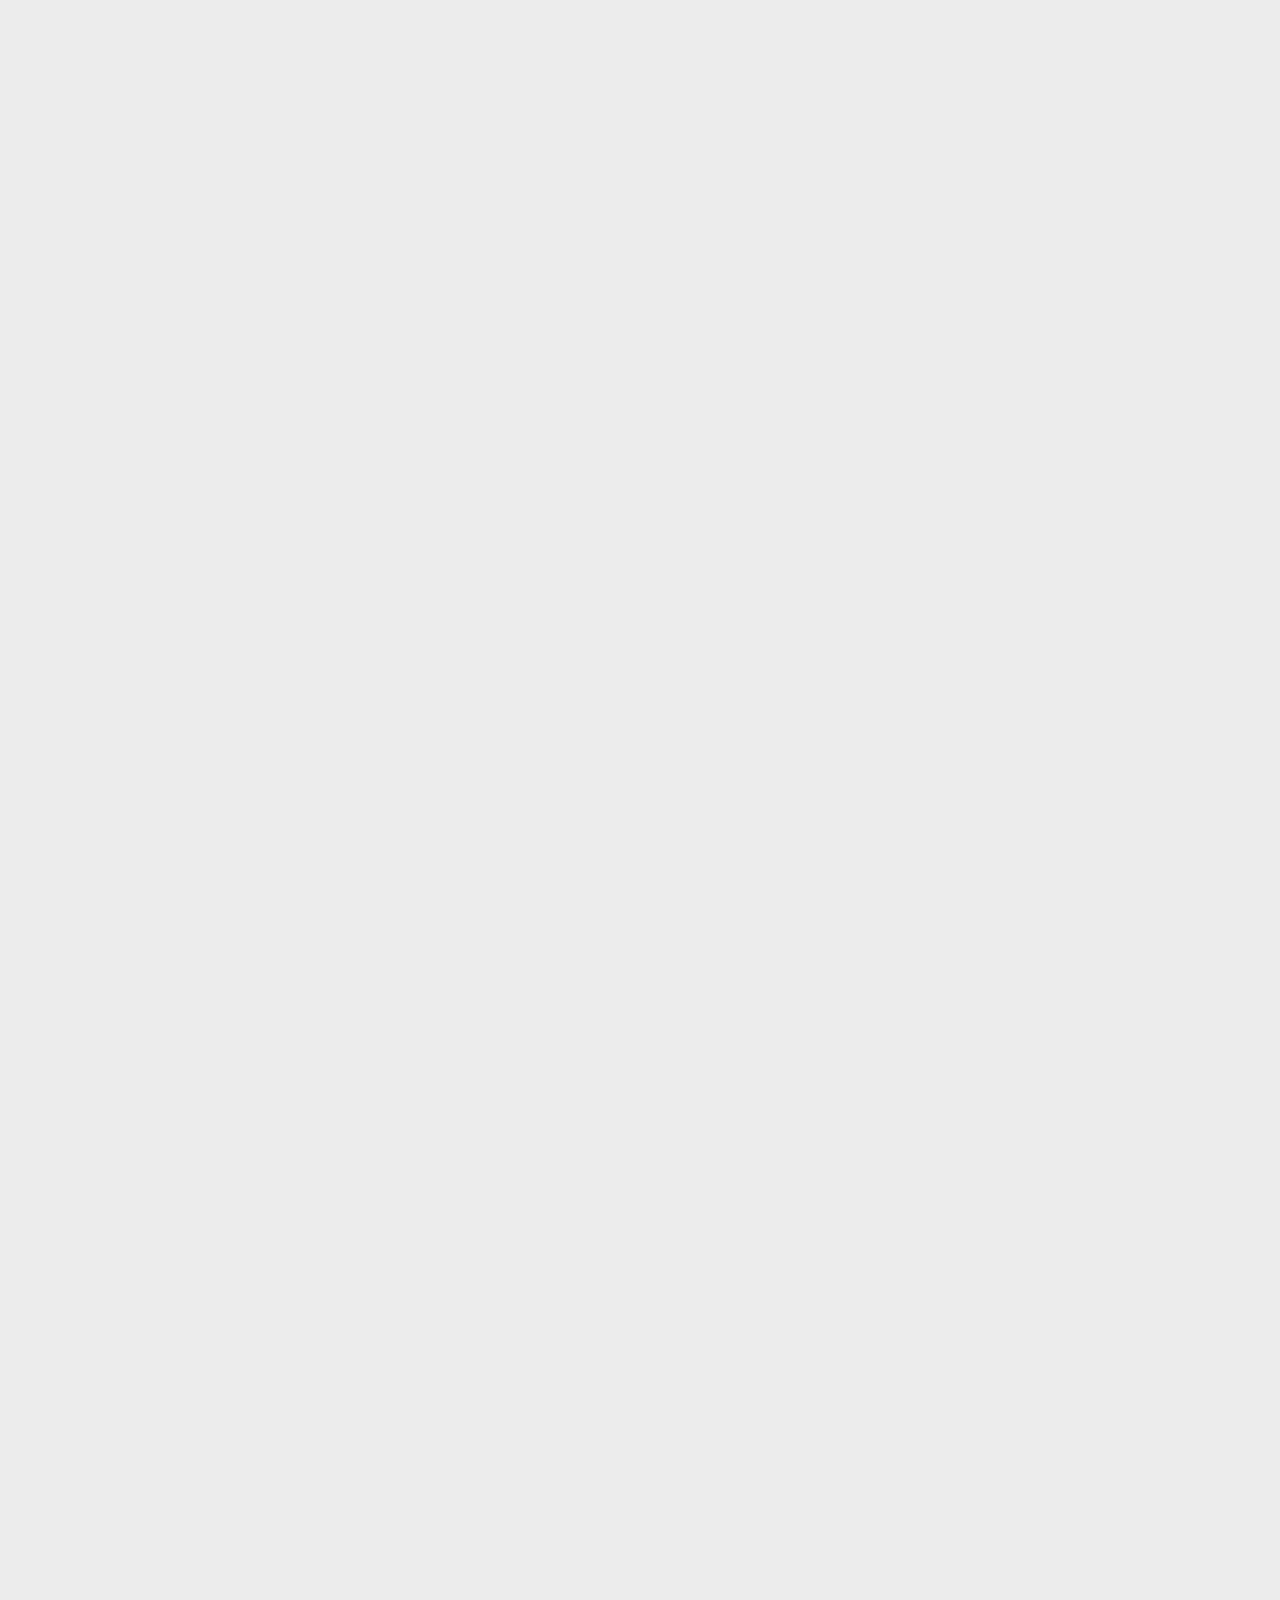
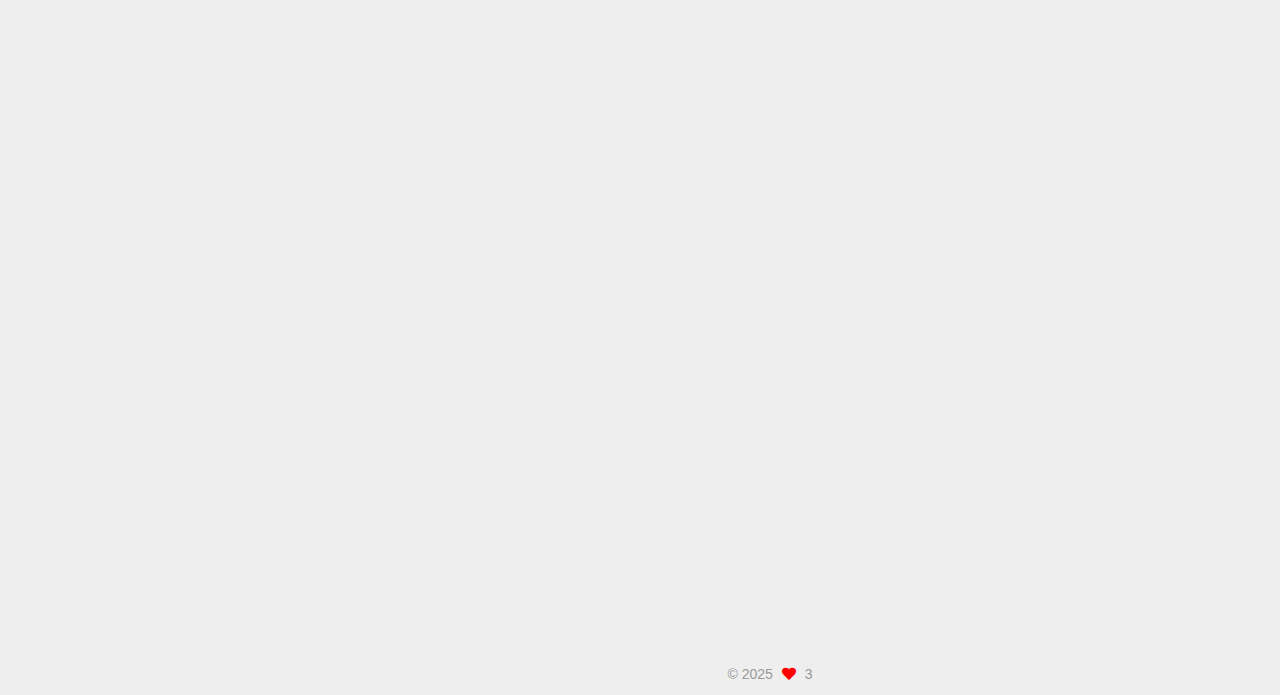
<file: 2025/02/16/guidance-1/index.html>
<!DOCTYPE html>
<html lang="zh-CN">
<head>
  <meta charset="UTF-8">
<meta name="viewport" content="width=device-width, initial-scale=1, maximum-scale=2">
<meta name="theme-color" content="#222">
<meta name="generator" content="Hexo 7.3.0">
  <link rel="apple-touch-icon" sizes="180x180" href="/images/apple-touch-icon-next.png">
  <link rel="icon" type="image/png" sizes="32x32" href="/images/favicon-32x32-next.png">
  <link rel="icon" type="image/png" sizes="16x16" href="/images/favicon-16x16-next.png">
  <link rel="mask-icon" href="/images/logo.svg" color="#222">

<link rel="stylesheet" href="/css/main.css">


<link rel="stylesheet" href="/lib/font-awesome/css/all.min.css">

<script id="hexo-configurations">
    var NexT = window.NexT || {};
    var CONFIG = {"hostname":"exp-e.github.io","root":"/","scheme":"Gemini","version":"7.8.0","exturl":false,"sidebar":{"position":"left","display":"post","padding":18,"offset":12,"onmobile":false},"copycode":{"enable":false,"show_result":false,"style":null},"back2top":{"enable":true,"sidebar":false,"scrollpercent":true},"bookmark":{"enable":false,"color":"#222","save":"auto"},"fancybox":false,"mediumzoom":false,"lazyload":false,"pangu":false,"comments":{"style":"tabs","active":null,"storage":true,"lazyload":false,"nav":null},"algolia":{"hits":{"per_page":10},"labels":{"input_placeholder":"Search for Posts","hits_empty":"We didn't find any results for the search: ${query}","hits_stats":"${hits} results found in ${time} ms"}},"localsearch":{"enable":true,"trigger":"auto","top_n_per_article":1,"unescape":false,"preload":false},"motion":{"enable":true,"async":false,"transition":{"post_block":"fadeIn","post_header":"slideDownIn","post_body":"slideDownIn","coll_header":"slideLeftIn","sidebar":"slideUpIn"}},"path":"search.xml"};
  </script>

  <meta name="description" content="#Hexo搭建个人博客指南 本文分为以下内容：  准备工作，包括一些必要的安装程序以及配置； 一些配置文件的个性化修改； 发文。">
<meta property="og:type" content="article">
<meta property="og:title" content="Hexo搭建个人博客指南">
<meta property="og:url" content="http://exp-e.github.io/2025/02/16/guidance-1/index.html">
<meta property="og:site_name" content="1">
<meta property="og:description" content="#Hexo搭建个人博客指南 本文分为以下内容：  准备工作，包括一些必要的安装程序以及配置； 一些配置文件的个性化修改； 发文。">
<meta property="og:locale" content="zh_CN">
<meta property="article:published_time" content="2025-02-16T06:14:21.000Z">
<meta property="article:modified_time" content="2025-02-16T07:48:37.793Z">
<meta property="article:author" content="3">
<meta property="article:tag" content="hexo">
<meta name="twitter:card" content="summary">

<link rel="canonical" href="http://exp-e.github.io/2025/02/16/guidance-1/">


<script id="page-configurations">
  // https://hexo.io/docs/variables.html
  CONFIG.page = {
    sidebar: "",
    isHome : false,
    isPost : true,
    lang   : 'zh-CN'
  };
</script>

  <title>Hexo搭建个人博客指南 | 1</title>
  






  <noscript>
  <style>
  .use-motion .brand,
  .use-motion .menu-item,
  .sidebar-inner,
  .use-motion .post-block,
  .use-motion .pagination,
  .use-motion .comments,
  .use-motion .post-header,
  .use-motion .post-body,
  .use-motion .collection-header { opacity: initial; }

  .use-motion .site-title,
  .use-motion .site-subtitle {
    opacity: initial;
    top: initial;
  }

  .use-motion .logo-line-before i { left: initial; }
  .use-motion .logo-line-after i { right: initial; }
  </style>
</noscript>

</head>

<body itemscope itemtype="http://schema.org/WebPage">
  <div class="container use-motion">
    <div class="headband"></div>

    <header class="header" itemscope itemtype="http://schema.org/WPHeader">
      <div class="header-inner"><div class="site-brand-container">
  <div class="site-nav-toggle">
    <div class="toggle" aria-label="切换导航栏">
      <span class="toggle-line toggle-line-first"></span>
      <span class="toggle-line toggle-line-middle"></span>
      <span class="toggle-line toggle-line-last"></span>
    </div>
  </div>

  <div class="site-meta">

    <a href="/" class="brand" rel="start">
      <span class="logo-line-before"><i></i></span>
      <h1 class="site-title">1</h1>
      <span class="logo-line-after"><i></i></span>
    </a>
      <p class="site-subtitle" itemprop="description">2</p>
  </div>

  <div class="site-nav-right">
    <div class="toggle popup-trigger">
        <i class="fa fa-search fa-fw fa-lg"></i>
    </div>
  </div>
</div>




<nav class="site-nav">
  <ul id="menu" class="main-menu menu">
        <li class="menu-item menu-item-home">

    <a href="/" rel="section"><i class="fa fa-home fa-fw"></i>首页</a>

  </li>
        <li class="menu-item menu-item-tags">

    <a href="/tags/" rel="section"><i class="fa fa-tags fa-fw"></i>标签</a>

  </li>
        <li class="menu-item menu-item-categories">

    <a href="/categories/" rel="section"><i class="fa fa-th fa-fw"></i>分类</a>

  </li>
        <li class="menu-item menu-item-archives">

    <a href="/archives/" rel="section"><i class="fa fa-archive fa-fw"></i>归档</a>

  </li>
      <li class="menu-item menu-item-search">
        <a role="button" class="popup-trigger"><i class="fa fa-search fa-fw"></i>搜索
        </a>
      </li>
  </ul>
</nav>



  <div class="search-pop-overlay">
    <div class="popup search-popup">
        <div class="search-header">
  <span class="search-icon">
    <i class="fa fa-search"></i>
  </span>
  <div class="search-input-container">
    <input autocomplete="off" autocapitalize="off"
           placeholder="搜索..." spellcheck="false"
           type="search" class="search-input">
  </div>
  <span class="popup-btn-close">
    <i class="fa fa-times-circle"></i>
  </span>
</div>
<div id="search-result">
  <div id="no-result">
    <i class="fa fa-spinner fa-pulse fa-5x fa-fw"></i>
  </div>
</div>

    </div>
  </div>

</div>
    </header>

    
  <div class="back-to-top">
    <i class="fa fa-arrow-up"></i>
    <span>0%</span>
  </div>


    <main class="main">
      <div class="main-inner">
        <div class="content-wrap">
          

          <div class="content post posts-expand">
            

    
  
  
  <article itemscope itemtype="http://schema.org/Article" class="post-block" lang="zh-CN">
    <link itemprop="mainEntityOfPage" href="http://exp-e.github.io/2025/02/16/guidance-1/">

    <span hidden itemprop="author" itemscope itemtype="http://schema.org/Person">
      <meta itemprop="image" content="/images/avatar.gif">
      <meta itemprop="name" content="3">
      <meta itemprop="description" content="">
    </span>

    <span hidden itemprop="publisher" itemscope itemtype="http://schema.org/Organization">
      <meta itemprop="name" content="1">
    </span>
      <header class="post-header">
        <h1 class="post-title" itemprop="name headline">
          Hexo搭建个人博客指南
        </h1>

        <div class="post-meta">
            <span class="post-meta-item">
              <span class="post-meta-item-icon">
                <i class="far fa-calendar"></i>
              </span>
              <span class="post-meta-item-text">发表于</span>
              

              <time title="创建时间：2025-02-16 14:14:21 / 修改时间：15:48:37" itemprop="dateCreated datePublished" datetime="2025-02-16T14:14:21+08:00">2025-02-16</time>
            </span>

          

        </div>
      </header>

    
    
    
    <div class="post-body" itemprop="articleBody">

      
        <p>#Hexo搭建个人博客指南</p>
<p>本文分为以下内容：</p>
<ol>
<li>准备工作，包括一些必要的安装程序以及配置；</li>
<li>一些配置文件的个性化修改；</li>
<li>发文。</li>
</ol>
<span id="more"></span>

<h2 id="1、准备工作"><a href="#1、准备工作" class="headerlink" title="1、准备工作"></a>1、准备工作</h2><h3 id="安装node-js"><a href="#安装node-js" class="headerlink" title="安装node.js"></a>安装node.js</h3><p>直接去官网下载即可。所有过程直接下一步即可，并勾选’add to path’添加至系统环境变量。如果电脑之前安装过node.js，也要确认一下版本是否最新，所以直接重新再下一遍就好了。下载后打开cmd，输入如下命令：</p>
<figure class="highlight plaintext"><table><tr><td class="gutter"><pre><span class="line">1</span><br></pre></td><td class="code"><pre><span class="line">node -v</span><br></pre></td></tr></table></figure>

<p>如果node.js安装成功会显示node版本号，再输入</p>
<figure class="highlight plaintext"><table><tr><td class="gutter"><pre><span class="line">1</span><br></pre></td><td class="code"><pre><span class="line">npm -v</span><br></pre></td></tr></table></figure>

<p>成功的话会显示npm的版本号。</p>
<h3 id="安装Git以及配置"><a href="#安装Git以及配置" class="headerlink" title="安装Git以及配置"></a>安装Git以及配置</h3><p>去官网下，所有过程下一步。下载后直接桌面右键，会多一个<code>git bash here</code>,如果没有的话去开始栏菜单找应该也是有的。点击·git bash here·，会出来一个控制台，之后所有的文件配置和发文都是在这个地方发指令。</p>
<p>在命令行输入如下：</p>
<figure class="highlight plaintext"><table><tr><td class="gutter"><pre><span class="line">1</span><br><span class="line">2</span><br></pre></td><td class="code"><pre><span class="line">$ git config --global user.name &quot;user_name&quot;</span><br><span class="line">$ git config --global user.email &quot;user_email&quot; </span><br></pre></td></tr></table></figure>

<p><code>user_name</code>应为自己github账号的id，<code>user_email</code>为注册的邮箱。需要注意的是并不能直接复制黏贴上述代码到命令行，需要自己手动敲。我们在这里默认已经在github里配置好了仓库(实际上已经弄好了)，接下来要把git上自己的github。还是在git bash里输入如下：</p>
<figure class="highlight plaintext"><table><tr><td class="gutter"><pre><span class="line">1</span><br></pre></td><td class="code"><pre><span class="line">$ ssh-keygen -t rsa -C &quot;user.email&quot;</span><br></pre></td></tr></table></figure>

<p>狂敲回车即可。打开用户主目录<code>c:/users/username/.ssh</code>文件，一般来说会有三个文件，<code>id_rsa.pub</code>,<code>id_rsa</code>以及一个<code>known_host</code>，如果第三个没有也没关系。用记事本（用什么都行）打开<code>id_rsa.pub</code>，复制里面的内容，再打开GitHub SSH and GPF keys页面（点击自己github账户的头像（右上角，下面有一个settings,点进去会看到ssh什么的）），新建一个ssh key，把复制的内容粘贴进去，title任意即可，不写也行。然后确认一下公钥是否设置成功，在git bash里输入</p>
<figure class="highlight plaintext"><table><tr><td class="gutter"><pre><span class="line">1</span><br></pre></td><td class="code"><pre><span class="line">$ ssh -T git@github.com</span><br></pre></td></tr></table></figure>

<p>如前所述，如果<code>.ssh</code>文件里有<code>known.host</code>文档的话那应该是会成功的，如果没有的话，进行这一步的时候它会问你是否继续之类的话，输入yes，那么应该就可以了。</p>
<h3 id="使用Hexo博客框架"><a href="#使用Hexo博客框架" class="headerlink" title="使用Hexo博客框架"></a>使用Hexo博客框架</h3><p>本来用github就足够搭建个人博客了。但是利用hexo进行管理可能更好看一点。输入如下命令进行安装</p>
<figure class="highlight plaintext"><table><tr><td class="gutter"><pre><span class="line">1</span><br></pre></td><td class="code"><pre><span class="line">$ npm install -g hexo-cli</span><br></pre></td></tr></table></figure>

<p>之后是配置Hexo。好在我已经做好了，直接解压缩到某个盘中即可，之后所有的工作都要在这个文件路径下，即<code>blog</code>文件，输入</p>
<figure class="highlight plaintext"><table><tr><td class="gutter"><pre><span class="line">1</span><br></pre></td><td class="code"><pre><span class="line">cd ~:/blog</span><br></pre></td></tr></table></figure>

<p>如果是c盘就是<code>c:/blog</code>，这样路径就切到个人博客文件下了。理论上到这一步应该就都做好了。输入一下指令确认一下：</p>
<figure class="highlight plaintext"><table><tr><td class="gutter"><pre><span class="line">1</span><br><span class="line">2</span><br><span class="line">3</span><br><span class="line">4</span><br></pre></td><td class="code"><pre><span class="line">hexo clean #初始化</span><br><span class="line">hexo g #生成静态文件</span><br><span class="line">hexo s #开启本地预览，浏览器访问http://localhost:4000可以看到内容，但此时还未部署到github上</span><br><span class="line">hexo d #部署到github上，输入自己的网址即可看到</span><br></pre></td></tr></table></figure>



<h2 id="2、配置文件"><a href="#2、配置文件" class="headerlink" title="2、配置文件"></a>2、配置文件</h2><p>接下来是个性化的配置。首先是主题的选取，本模组使用的是next主题，比较干净简单。关于更多的主题可以自行搜索，也不是很难，bash上一行代码的事。其次本模组还多加了一个kuroneko。此外没有多加什么组件了。预想的还可以更新的几个地方有：</p>
<ol>
<li>搞一个评论栏；</li>
<li>搞一个音乐播放器；</li>
<li>网站图标；</li>
<li>个人头像。</li>
</ol>
<p>前两个比较麻烦，但其实也不难，教程一堆，后两个比较简单，教程也一堆。现在基于Next主题简单介绍一下配置文件。首先在<code>~:\blog</code>目录下，有一个<code>_congfig,yml</code>文件，这个是整个博客的配置文件，在<code>blog/theme/next</code>路径下，还有一个<code>_congfig,yml</code>文件，这个暂且叫做主题配置文件。网站名以及一些插件的修改要到配置文件里改，更换next主题样式要去主题配置文件里改（废话）。但这些都不是必要的，不管也没事，把网站名改一下就行。</p>
<h2 id="3、发文"><a href="#3、发文" class="headerlink" title="3、发文"></a>3、发文</h2><p>这个比较重要。</p>
<p>首先是格式。就是本文的title，author，tags，categories等等。样式文件可以去<code>blog/scaffolds</code>文件里修改，已经提供三种了。但没什么必要。只要在要发的文件的开头写上：</p>
<figure class="highlight plaintext"><table><tr><td class="gutter"><pre><span class="line">1</span><br><span class="line">2</span><br><span class="line">3</span><br><span class="line">4</span><br><span class="line">5</span><br><span class="line">6</span><br><span class="line">7</span><br></pre></td><td class="code"><pre><span class="line">---</span><br><span class="line">tilte: 今天吃什么</span><br><span class="line">author: 不想吃饭啊</span><br><span class="line">date: </span><br><span class="line">tags: 随便吃点</span><br><span class="line">categories: 吃饱了</span><br><span class="line">---</span><br></pre></td></tr></table></figure>

<p>之后正常写作就好了。写好后的文件放到<code>blog/source/_posts</code>里就好了。还是一样。在bash里输入<code>hexo g -d</code>即可，需要等一会儿，可以输入<code>hexo s</code>之后进行本地预览。</p>
<h2 id="4、参考文献"><a href="#4、参考文献" class="headerlink" title="4、参考文献"></a>4、参考文献</h2><p>本文只涉及最基本的使用。而且因为懒得配图所以没办法很清楚，如果有问题的话可以参考以下：</p>
<p>关于nodejs、git等基础的搭建，可以参考<a target="_blank" rel="noopener" href="https://fanyfull.github.io/2021/10/16/Github-Hexo-%E7%9C%9F-%E4%BB%8E%E9%9B%B6%E5%BC%80%E5%A7%8B%E6%90%AD%E5%BB%BA-GitHub-%E9%9D%99%E6%80%81%E5%8D%9A%E5%AE%A2/">这里</a>。涉及到个性化内容的配置，例如头像图标等等的，<a target="_blank" rel="noopener" href="https://www.cnblogs.com/jinwei26/articles/18460312">这里</a>。此外我还想整一个字数统计，但试了几个方法都不行，先放一放吧（我还不知道这个超链接能不能用）。</p>

    </div>

    
    
    

      <footer class="post-footer">
          <div class="post-tags">
              <a href="/tags/hexo/" rel="tag"># hexo</a>
          </div>

        


        
    <div class="post-nav">
      <div class="post-nav-item">
    <a href="/2025/02/13/hello-world/" rel="prev" title="Hello World">
      <i class="fa fa-chevron-left"></i> Hello World
    </a></div>
      <div class="post-nav-item"></div>
    </div>
      </footer>
    
  </article>
  
  
  



          </div>
          

<script>
  window.addEventListener('tabs:register', () => {
    let { activeClass } = CONFIG.comments;
    if (CONFIG.comments.storage) {
      activeClass = localStorage.getItem('comments_active') || activeClass;
    }
    if (activeClass) {
      let activeTab = document.querySelector(`a[href="#comment-${activeClass}"]`);
      if (activeTab) {
        activeTab.click();
      }
    }
  });
  if (CONFIG.comments.storage) {
    window.addEventListener('tabs:click', event => {
      if (!event.target.matches('.tabs-comment .tab-content .tab-pane')) return;
      let commentClass = event.target.classList[1];
      localStorage.setItem('comments_active', commentClass);
    });
  }
</script>

        </div>
          
  
  <div class="toggle sidebar-toggle">
    <span class="toggle-line toggle-line-first"></span>
    <span class="toggle-line toggle-line-middle"></span>
    <span class="toggle-line toggle-line-last"></span>
  </div>

  <aside class="sidebar">
    <div class="sidebar-inner">

      <ul class="sidebar-nav motion-element">
        <li class="sidebar-nav-toc">
          文章目录
        </li>
        <li class="sidebar-nav-overview">
          站点概览
        </li>
      </ul>

      <!--noindex-->
      <div class="post-toc-wrap sidebar-panel">
          <div class="post-toc motion-element"><ol class="nav"><li class="nav-item nav-level-2"><a class="nav-link" href="#1%E3%80%81%E5%87%86%E5%A4%87%E5%B7%A5%E4%BD%9C"><span class="nav-number">1.</span> <span class="nav-text">1、准备工作</span></a><ol class="nav-child"><li class="nav-item nav-level-3"><a class="nav-link" href="#%E5%AE%89%E8%A3%85node-js"><span class="nav-number">1.1.</span> <span class="nav-text">安装node.js</span></a></li><li class="nav-item nav-level-3"><a class="nav-link" href="#%E5%AE%89%E8%A3%85Git%E4%BB%A5%E5%8F%8A%E9%85%8D%E7%BD%AE"><span class="nav-number">1.2.</span> <span class="nav-text">安装Git以及配置</span></a></li><li class="nav-item nav-level-3"><a class="nav-link" href="#%E4%BD%BF%E7%94%A8Hexo%E5%8D%9A%E5%AE%A2%E6%A1%86%E6%9E%B6"><span class="nav-number">1.3.</span> <span class="nav-text">使用Hexo博客框架</span></a></li></ol></li><li class="nav-item nav-level-2"><a class="nav-link" href="#2%E3%80%81%E9%85%8D%E7%BD%AE%E6%96%87%E4%BB%B6"><span class="nav-number">2.</span> <span class="nav-text">2、配置文件</span></a></li><li class="nav-item nav-level-2"><a class="nav-link" href="#3%E3%80%81%E5%8F%91%E6%96%87"><span class="nav-number">3.</span> <span class="nav-text">3、发文</span></a></li><li class="nav-item nav-level-2"><a class="nav-link" href="#4%E3%80%81%E5%8F%82%E8%80%83%E6%96%87%E7%8C%AE"><span class="nav-number">4.</span> <span class="nav-text">4、参考文献</span></a></li></ol></div>
      </div>
      <!--/noindex-->

      <div class="site-overview-wrap sidebar-panel">
        <div class="site-author motion-element" itemprop="author" itemscope itemtype="http://schema.org/Person">
  <p class="site-author-name" itemprop="name">3</p>
  <div class="site-description" itemprop="description"></div>
</div>
<div class="site-state-wrap motion-element">
  <nav class="site-state">
      <div class="site-state-item site-state-posts">
          <a href="/archives/">
        
          <span class="site-state-item-count">2</span>
          <span class="site-state-item-name">日志</span>
        </a>
      </div>
      <div class="site-state-item site-state-tags">
        <span class="site-state-item-count">1</span>
        <span class="site-state-item-name">标签</span>
      </div>
  </nav>
</div>



      </div>

    </div>
  </aside>
  <div id="sidebar-dimmer"></div>


      </div>
    </main>

    <footer class="footer">
      <div class="footer-inner">
        

        

<div class="copyright">
  
  &copy; 
  <span itemprop="copyrightYear">2025</span>
  <span class="with-love">
    <i class="fa fa-heart"></i>
  </span>
  <span class="author" itemprop="copyrightHolder">3</span>
</div>

        








      </div>
    </footer>
  </div>

  
  <script src="/lib/anime.min.js"></script>
  <script src="/lib/velocity/velocity.min.js"></script>
  <script src="/lib/velocity/velocity.ui.min.js"></script>

<script src="/js/utils.js"></script>

<script src="/js/motion.js"></script>


<script src="/js/schemes/pisces.js"></script>


<script src="/js/next-boot.js"></script>




  




  
<script src="/js/local-search.js"></script>













  

  

<script src="/live2dw/lib/L2Dwidget.min.js?094cbace49a39548bed64abff5988b05"></script><script>L2Dwidget.init({"pluginRootPath":"live2dw/","pluginJsPath":"lib/","pluginModelPath":"assets/","tagMode":false,"log":false,"model":{"jsonPath":"/live2dw/assets/hijiki.model.json"},"display":{"position":"right","width":150,"height":300},"mobile":{"show":true}});</script></body>
</html>
</file>
<file: css/main.css>
:root {
  --body-bg-color: #eee;
  --content-bg-color: #fff;
  --card-bg-color: #f5f5f5;
  --text-color: #555;
  --blockquote-color: #666;
  --link-color: #555;
  --link-hover-color: #222;
  --brand-color: #fff;
  --brand-hover-color: #fff;
  --table-row-odd-bg-color: #f9f9f9;
  --table-row-hover-bg-color: #f5f5f5;
  --menu-item-bg-color: #f5f5f5;
  --btn-default-bg: #fff;
  --btn-default-color: #555;
  --btn-default-border-color: #555;
  --btn-default-hover-bg: #222;
  --btn-default-hover-color: #fff;
  --btn-default-hover-border-color: #222;
}
html {
  line-height: 1.15; /* 1 */
  -webkit-text-size-adjust: 100%; /* 2 */
}
body {
  margin: 0;
}
main {
  display: block;
}
h1 {
  font-size: 2em;
  margin: 0.67em 0;
}
hr {
  box-sizing: content-box; /* 1 */
  height: 0; /* 1 */
  overflow: visible; /* 2 */
}
pre {
  font-family: monospace, monospace; /* 1 */
  font-size: 1em; /* 2 */
}
a {
  background: transparent;
}
abbr[title] {
  border-bottom: none; /* 1 */
  text-decoration: underline; /* 2 */
  text-decoration: underline dotted; /* 2 */
}
b,
strong {
  font-weight: bolder;
}
code,
kbd,
samp {
  font-family: monospace, monospace; /* 1 */
  font-size: 1em; /* 2 */
}
small {
  font-size: 80%;
}
sub,
sup {
  font-size: 75%;
  line-height: 0;
  position: relative;
  vertical-align: baseline;
}
sub {
  bottom: -0.25em;
}
sup {
  top: -0.5em;
}
img {
  border-style: none;
}
button,
input,
optgroup,
select,
textarea {
  font-family: inherit; /* 1 */
  font-size: 100%; /* 1 */
  line-height: 1.15; /* 1 */
  margin: 0; /* 2 */
}
button,
input {
/* 1 */
  overflow: visible;
}
button,
select {
/* 1 */
  text-transform: none;
}
button,
[type='button'],
[type='reset'],
[type='submit'] {
  -webkit-appearance: button;
}
button::-moz-focus-inner,
[type='button']::-moz-focus-inner,
[type='reset']::-moz-focus-inner,
[type='submit']::-moz-focus-inner {
  border-style: none;
  padding: 0;
}
button:-moz-focusring,
[type='button']:-moz-focusring,
[type='reset']:-moz-focusring,
[type='submit']:-moz-focusring {
  outline: 1px dotted ButtonText;
}
fieldset {
  padding: 0.35em 0.75em 0.625em;
}
legend {
  box-sizing: border-box; /* 1 */
  color: inherit; /* 2 */
  display: table; /* 1 */
  max-width: 100%; /* 1 */
  padding: 0; /* 3 */
  white-space: normal; /* 1 */
}
progress {
  vertical-align: baseline;
}
textarea {
  overflow: auto;
}
[type='checkbox'],
[type='radio'] {
  box-sizing: border-box; /* 1 */
  padding: 0; /* 2 */
}
[type='number']::-webkit-inner-spin-button,
[type='number']::-webkit-outer-spin-button {
  height: auto;
}
[type='search'] {
  outline-offset: -2px; /* 2 */
  -webkit-appearance: textfield; /* 1 */
}
[type='search']::-webkit-search-decoration {
  -webkit-appearance: none;
}
::-webkit-file-upload-button {
  font: inherit; /* 2 */
  -webkit-appearance: button; /* 1 */
}
details {
  display: block;
}
summary {
  display: list-item;
}
template {
  display: none;
}
[hidden] {
  display: none;
}
::selection {
  background: #262a30;
  color: #eee;
}
html,
body {
  height: 100%;
}
body {
  background: var(--body-bg-color);
  color: var(--text-color);
  font-family: 'Lato', "PingFang SC", "Microsoft YaHei", sans-serif;
  font-size: 1em;
  line-height: 2;
}
@media (max-width: 991px) {
  body {
    padding-left: 0 !important;
    padding-right: 0 !important;
  }
}
h1,
h2,
h3,
h4,
h5,
h6 {
  font-family: 'Lato', "PingFang SC", "Microsoft YaHei", sans-serif;
  font-weight: bold;
  line-height: 1.5;
  margin: 20px 0 15px;
}
h1 {
  font-size: 1.5em;
}
h2 {
  font-size: 1.375em;
}
h3 {
  font-size: 1.25em;
}
h4 {
  font-size: 1.125em;
}
h5 {
  font-size: 1em;
}
h6 {
  font-size: 0.875em;
}
p {
  margin: 0 0 20px 0;
}
a,
span.exturl {
  border-bottom: 1px solid #999;
  color: var(--link-color);
  outline: 0;
  text-decoration: none;
  overflow-wrap: break-word;
  word-wrap: break-word;
  cursor: pointer;
}
a:hover,
span.exturl:hover {
  border-bottom-color: var(--link-hover-color);
  color: var(--link-hover-color);
}
iframe,
img,
video {
  display: block;
  margin-left: auto;
  margin-right: auto;
  max-width: 100%;
}
hr {
  background-image: repeating-linear-gradient(-45deg, #ddd, #ddd 4px, transparent 4px, transparent 8px);
  border: 0;
  height: 3px;
  margin: 40px 0;
}
blockquote {
  border-left: 4px solid #ddd;
  color: var(--blockquote-color);
  margin: 0;
  padding: 0 15px;
}
blockquote cite::before {
  content: '-';
  padding: 0 5px;
}
dt {
  font-weight: bold;
}
dd {
  margin: 0;
  padding: 0;
}
kbd {
  background-color: #f5f5f5;
  background-image: linear-gradient(#eee, #fff, #eee);
  border: 1px solid #ccc;
  border-radius: 0.2em;
  box-shadow: 0.1em 0.1em 0.2em rgba(0,0,0,0.1);
  color: #555;
  font-family: inherit;
  padding: 0.1em 0.3em;
  white-space: nowrap;
}
.table-container {
  overflow: auto;
}
table {
  border-collapse: collapse;
  border-spacing: 0;
  font-size: 0.875em;
  margin: 0 0 20px 0;
  width: 100%;
}
tbody tr:nth-of-type(odd) {
  background: var(--table-row-odd-bg-color);
}
tbody tr:hover {
  background: var(--table-row-hover-bg-color);
}
caption,
th,
td {
  font-weight: normal;
  padding: 8px;
  vertical-align: middle;
}
th,
td {
  border: 1px solid #ddd;
  border-bottom: 3px solid #ddd;
}
th {
  font-weight: 700;
  padding-bottom: 10px;
}
td {
  border-bottom-width: 1px;
}
.btn {
  background: var(--btn-default-bg);
  border: 2px solid var(--btn-default-border-color);
  border-radius: 2px;
  color: var(--btn-default-color);
  display: inline-block;
  font-size: 0.875em;
  line-height: 2;
  padding: 0 20px;
  text-decoration: none;
  transition-property: background-color;
  transition-delay: 0s;
  transition-duration: 0.2s;
  transition-timing-function: ease-in-out;
}
.btn:hover {
  background: var(--btn-default-hover-bg);
  border-color: var(--btn-default-hover-border-color);
  color: var(--btn-default-hover-color);
}
.btn + .btn {
  margin: 0 0 8px 8px;
}
.btn .fa-fw {
  text-align: left;
  width: 1.285714285714286em;
}
.toggle {
  line-height: 0;
}
.toggle .toggle-line {
  background: #fff;
  display: inline-block;
  height: 2px;
  left: 0;
  position: relative;
  top: 0;
  transition: all 0.4s;
  vertical-align: top;
  width: 100%;
}
.toggle .toggle-line:not(:first-child) {
  margin-top: 3px;
}
.toggle.toggle-arrow .toggle-line-first {
  left: 50%;
  top: 2px;
  transform: rotate(45deg);
  width: 50%;
}
.toggle.toggle-arrow .toggle-line-middle {
  left: 2px;
  width: 90%;
}
.toggle.toggle-arrow .toggle-line-last {
  left: 50%;
  top: -2px;
  transform: rotate(-45deg);
  width: 50%;
}
.toggle.toggle-close .toggle-line-first {
  transform: rotate(-45deg);
  top: 5px;
}
.toggle.toggle-close .toggle-line-middle {
  opacity: 0;
}
.toggle.toggle-close .toggle-line-last {
  transform: rotate(45deg);
  top: -5px;
}
.highlight,
pre {
  background: #f7f7f7;
  color: #4d4d4c;
  line-height: 1.6;
  margin: 0 auto 20px;
}
pre,
code {
  font-family: consolas, Menlo, monospace, "PingFang SC", "Microsoft YaHei";
}
code {
  background: #eee;
  border-radius: 3px;
  color: #555;
  padding: 2px 4px;
  overflow-wrap: break-word;
  word-wrap: break-word;
}
.highlight *::selection {
  background: #d6d6d6;
}
.highlight pre {
  border: 0;
  margin: 0;
  padding: 10px 0;
}
.highlight table {
  border: 0;
  margin: 0;
  width: auto;
}
.highlight td {
  border: 0;
  padding: 0;
}
.highlight figcaption {
  background: #eff2f3;
  color: #4d4d4c;
  display: flex;
  font-size: 0.875em;
  justify-content: space-between;
  line-height: 1.2;
  padding: 0.5em;
}
.highlight figcaption a {
  color: #4d4d4c;
}
.highlight figcaption a:hover {
  border-bottom-color: #4d4d4c;
}
.highlight .gutter {
  -moz-user-select: none;
  -ms-user-select: none;
  -webkit-user-select: none;
  user-select: none;
}
.highlight .gutter pre {
  background: #eff2f3;
  color: #869194;
  padding-left: 10px;
  padding-right: 10px;
  text-align: right;
}
.highlight .code pre {
  background: #f7f7f7;
  padding-left: 10px;
  width: 100%;
}
.gist table {
  width: auto;
}
.gist table td {
  border: 0;
}
pre {
  overflow: auto;
  padding: 10px;
}
pre code {
  background: none;
  color: #4d4d4c;
  font-size: 0.875em;
  padding: 0;
  text-shadow: none;
}
pre .deletion {
  background: #fdd;
}
pre .addition {
  background: #dfd;
}
pre .meta {
  color: #eab700;
  -moz-user-select: none;
  -ms-user-select: none;
  -webkit-user-select: none;
  user-select: none;
}
pre .comment {
  color: #8e908c;
}
pre .variable,
pre .attribute,
pre .tag,
pre .name,
pre .regexp,
pre .ruby .constant,
pre .xml .tag .title,
pre .xml .pi,
pre .xml .doctype,
pre .html .doctype,
pre .css .id,
pre .css .class,
pre .css .pseudo {
  color: #c82829;
}
pre .number,
pre .preprocessor,
pre .built_in,
pre .builtin-name,
pre .literal,
pre .params,
pre .constant,
pre .command {
  color: #f5871f;
}
pre .ruby .class .title,
pre .css .rules .attribute,
pre .string,
pre .symbol,
pre .value,
pre .inheritance,
pre .header,
pre .ruby .symbol,
pre .xml .cdata,
pre .special,
pre .formula {
  color: #718c00;
}
pre .title,
pre .css .hexcolor {
  color: #3e999f;
}
pre .function,
pre .python .decorator,
pre .python .title,
pre .ruby .function .title,
pre .ruby .title .keyword,
pre .perl .sub,
pre .javascript .title,
pre .coffeescript .title {
  color: #4271ae;
}
pre .keyword,
pre .javascript .function {
  color: #8959a8;
}
.blockquote-center {
  border-left: none;
  margin: 40px 0;
  padding: 0;
  position: relative;
  text-align: center;
}
.blockquote-center .fa {
  display: block;
  opacity: 0.6;
  position: absolute;
  width: 100%;
}
.blockquote-center .fa-quote-left {
  border-top: 1px solid #ccc;
  text-align: left;
  top: -20px;
}
.blockquote-center .fa-quote-right {
  border-bottom: 1px solid #ccc;
  text-align: right;
  bottom: -20px;
}
.blockquote-center p,
.blockquote-center div {
  text-align: center;
}
.post-body .group-picture img {
  margin: 0 auto;
  padding: 0 3px;
}
.group-picture-row {
  margin-bottom: 6px;
  overflow: hidden;
}
.group-picture-column {
  float: left;
  margin-bottom: 10px;
}
.post-body .label {
  color: #555;
  display: inline;
  padding: 0 2px;
}
.post-body .label.default {
  background: #f0f0f0;
}
.post-body .label.primary {
  background: #efe6f7;
}
.post-body .label.info {
  background: #e5f2f8;
}
.post-body .label.success {
  background: #e7f4e9;
}
.post-body .label.warning {
  background: #fcf6e1;
}
.post-body .label.danger {
  background: #fae8eb;
}
.post-body .tabs {
  margin-bottom: 20px;
}
.post-body .tabs,
.tabs-comment {
  display: block;
  padding-top: 10px;
  position: relative;
}
.post-body .tabs ul.nav-tabs,
.tabs-comment ul.nav-tabs {
  display: flex;
  flex-wrap: wrap;
  margin: 0;
  margin-bottom: -1px;
  padding: 0;
}
@media (max-width: 413px) {
  .post-body .tabs ul.nav-tabs,
  .tabs-comment ul.nav-tabs {
    display: block;
    margin-bottom: 5px;
  }
}
.post-body .tabs ul.nav-tabs li.tab,
.tabs-comment ul.nav-tabs li.tab {
  border-bottom: 1px solid #ddd;
  border-left: 1px solid transparent;
  border-right: 1px solid transparent;
  border-top: 3px solid transparent;
  flex-grow: 1;
  list-style-type: none;
  border-radius: 0 0 0 0;
}
@media (max-width: 413px) {
  .post-body .tabs ul.nav-tabs li.tab,
  .tabs-comment ul.nav-tabs li.tab {
    border-bottom: 1px solid transparent;
    border-left: 3px solid transparent;
    border-right: 1px solid transparent;
    border-top: 1px solid transparent;
  }
}
@media (max-width: 413px) {
  .post-body .tabs ul.nav-tabs li.tab,
  .tabs-comment ul.nav-tabs li.tab {
    border-radius: 0;
  }
}
.post-body .tabs ul.nav-tabs li.tab a,
.tabs-comment ul.nav-tabs li.tab a {
  border-bottom: initial;
  display: block;
  line-height: 1.8;
  outline: 0;
  padding: 0.25em 0.75em;
  text-align: center;
  transition-delay: 0s;
  transition-duration: 0.2s;
  transition-timing-function: ease-out;
}
.post-body .tabs ul.nav-tabs li.tab a i,
.tabs-comment ul.nav-tabs li.tab a i {
  width: 1.285714285714286em;
}
.post-body .tabs ul.nav-tabs li.tab.active,
.tabs-comment ul.nav-tabs li.tab.active {
  border-bottom: 1px solid transparent;
  border-left: 1px solid #ddd;
  border-right: 1px solid #ddd;
  border-top: 3px solid #fc6423;
}
@media (max-width: 413px) {
  .post-body .tabs ul.nav-tabs li.tab.active,
  .tabs-comment ul.nav-tabs li.tab.active {
    border-bottom: 1px solid #ddd;
    border-left: 3px solid #fc6423;
    border-right: 1px solid #ddd;
    border-top: 1px solid #ddd;
  }
}
.post-body .tabs ul.nav-tabs li.tab.active a,
.tabs-comment ul.nav-tabs li.tab.active a {
  color: var(--link-color);
  cursor: default;
}
.post-body .tabs .tab-content .tab-pane,
.tabs-comment .tab-content .tab-pane {
  border: 1px solid #ddd;
  border-top: 0;
  padding: 20px 20px 0 20px;
  border-radius: 0;
}
.post-body .tabs .tab-content .tab-pane:not(.active),
.tabs-comment .tab-content .tab-pane:not(.active) {
  display: none;
}
.post-body .tabs .tab-content .tab-pane.active,
.tabs-comment .tab-content .tab-pane.active {
  display: block;
}
.post-body .tabs .tab-content .tab-pane.active:nth-of-type(1),
.tabs-comment .tab-content .tab-pane.active:nth-of-type(1) {
  border-radius: 0 0 0 0;
}
@media (max-width: 413px) {
  .post-body .tabs .tab-content .tab-pane.active:nth-of-type(1),
  .tabs-comment .tab-content .tab-pane.active:nth-of-type(1) {
    border-radius: 0;
  }
}
.post-body .note {
  border-radius: 3px;
  margin-bottom: 20px;
  padding: 1em;
  position: relative;
  border: 1px solid #eee;
  border-left-width: 5px;
}
.post-body .note h2,
.post-body .note h3,
.post-body .note h4,
.post-body .note h5,
.post-body .note h6 {
  margin-top: 0;
  border-bottom: initial;
  margin-bottom: 0;
  padding-top: 0;
}
.post-body .note p:first-child,
.post-body .note ul:first-child,
.post-body .note ol:first-child,
.post-body .note table:first-child,
.post-body .note pre:first-child,
.post-body .note blockquote:first-child,
.post-body .note img:first-child {
  margin-top: 0;
}
.post-body .note p:last-child,
.post-body .note ul:last-child,
.post-body .note ol:last-child,
.post-body .note table:last-child,
.post-body .note pre:last-child,
.post-body .note blockquote:last-child,
.post-body .note img:last-child {
  margin-bottom: 0;
}
.post-body .note.default {
  border-left-color: #777;
}
.post-body .note.default h2,
.post-body .note.default h3,
.post-body .note.default h4,
.post-body .note.default h5,
.post-body .note.default h6 {
  color: #777;
}
.post-body .note.primary {
  border-left-color: #6f42c1;
}
.post-body .note.primary h2,
.post-body .note.primary h3,
.post-body .note.primary h4,
.post-body .note.primary h5,
.post-body .note.primary h6 {
  color: #6f42c1;
}
.post-body .note.info {
  border-left-color: #428bca;
}
.post-body .note.info h2,
.post-body .note.info h3,
.post-body .note.info h4,
.post-body .note.info h5,
.post-body .note.info h6 {
  color: #428bca;
}
.post-body .note.success {
  border-left-color: #5cb85c;
}
.post-body .note.success h2,
.post-body .note.success h3,
.post-body .note.success h4,
.post-body .note.success h5,
.post-body .note.success h6 {
  color: #5cb85c;
}
.post-body .note.warning {
  border-left-color: #f0ad4e;
}
.post-body .note.warning h2,
.post-body .note.warning h3,
.post-body .note.warning h4,
.post-body .note.warning h5,
.post-body .note.warning h6 {
  color: #f0ad4e;
}
.post-body .note.danger {
  border-left-color: #d9534f;
}
.post-body .note.danger h2,
.post-body .note.danger h3,
.post-body .note.danger h4,
.post-body .note.danger h5,
.post-body .note.danger h6 {
  color: #d9534f;
}
.pagination .prev,
.pagination .next,
.pagination .page-number,
.pagination .space {
  display: inline-block;
  margin: 0 10px;
  padding: 0 11px;
  position: relative;
  top: -1px;
}
@media (max-width: 767px) {
  .pagination .prev,
  .pagination .next,
  .pagination .page-number,
  .pagination .space {
    margin: 0 5px;
  }
}
.pagination {
  border-top: 1px solid #eee;
  margin: 120px 0 0;
  text-align: center;
}
.pagination .prev,
.pagination .next,
.pagination .page-number {
  border-bottom: 0;
  border-top: 1px solid #eee;
  transition-property: border-color;
  transition-delay: 0s;
  transition-duration: 0.2s;
  transition-timing-function: ease-in-out;
}
.pagination .prev:hover,
.pagination .next:hover,
.pagination .page-number:hover {
  border-top-color: #222;
}
.pagination .space {
  margin: 0;
  padding: 0;
}
.pagination .prev {
  margin-left: 0;
}
.pagination .next {
  margin-right: 0;
}
.pagination .page-number.current {
  background: #ccc;
  border-top-color: #ccc;
  color: #fff;
}
@media (max-width: 767px) {
  .pagination {
    border-top: none;
  }
  .pagination .prev,
  .pagination .next,
  .pagination .page-number {
    border-bottom: 1px solid #eee;
    border-top: 0;
    margin-bottom: 10px;
    padding: 0 10px;
  }
  .pagination .prev:hover,
  .pagination .next:hover,
  .pagination .page-number:hover {
    border-bottom-color: #222;
  }
}
.comments {
  margin-top: 60px;
  overflow: hidden;
}
.comment-button-group {
  display: flex;
  flex-wrap: wrap-reverse;
  justify-content: center;
  margin: 1em 0;
}
.comment-button-group .comment-button {
  margin: 0.1em 0.2em;
}
.comment-button-group .comment-button.active {
  background: var(--btn-default-hover-bg);
  border-color: var(--btn-default-hover-border-color);
  color: var(--btn-default-hover-color);
}
.comment-position {
  display: none;
}
.comment-position.active {
  display: block;
}
.tabs-comment {
  background: var(--content-bg-color);
  margin-top: 4em;
  padding-top: 0;
}
.tabs-comment .comments {
  border: 0;
  box-shadow: none;
  margin-top: 0;
  padding-top: 0;
}
.container {
  min-height: 100%;
  position: relative;
}
.main-inner {
  margin: 0 auto;
  width: calc(100% - 20px);
}
@media (min-width: 1200px) {
  .main-inner {
    width: 1160px;
  }
}
@media (min-width: 1600px) {
  .main-inner {
    width: 73%;
  }
}
@media (max-width: 767px) {
  .content-wrap {
    padding: 0 20px;
  }
}
.header {
  background: transparent;
}
.header-inner {
  margin: 0 auto;
  width: calc(100% - 20px);
}
@media (min-width: 1200px) {
  .header-inner {
    width: 1160px;
  }
}
@media (min-width: 1600px) {
  .header-inner {
    width: 73%;
  }
}
.site-brand-container {
  display: flex;
  flex-shrink: 0;
  padding: 0 10px;
}
.headband {
  background: #222;
  height: 3px;
}
.site-meta {
  flex-grow: 1;
  text-align: center;
}
@media (max-width: 767px) {
  .site-meta {
    text-align: center;
  }
}
.brand {
  border-bottom: none;
  color: var(--brand-color);
  display: inline-block;
  line-height: 1.375em;
  padding: 0 40px;
  position: relative;
}
.brand:hover {
  color: var(--brand-hover-color);
}
.site-title {
  font-family: 'Lato', "PingFang SC", "Microsoft YaHei", sans-serif;
  font-size: 1.375em;
  font-weight: normal;
  margin: 0;
}
.site-subtitle {
  color: #ddd;
  font-size: 0.8125em;
  margin: 10px 0;
}
.use-motion .brand {
  opacity: 0;
}
.use-motion .site-title,
.use-motion .site-subtitle,
.use-motion .custom-logo-image {
  opacity: 0;
  position: relative;
  top: -10px;
}
.site-nav-toggle,
.site-nav-right {
  display: none;
}
@media (max-width: 767px) {
  .site-nav-toggle,
  .site-nav-right {
    display: flex;
    flex-direction: column;
    justify-content: center;
  }
}
.site-nav-toggle .toggle,
.site-nav-right .toggle {
  color: var(--text-color);
  padding: 10px;
  width: 22px;
}
.site-nav-toggle .toggle .toggle-line,
.site-nav-right .toggle .toggle-line {
  background: var(--text-color);
  border-radius: 1px;
}
.site-nav {
  display: block;
}
@media (max-width: 767px) {
  .site-nav {
    clear: both;
    display: none;
  }
}
.site-nav.site-nav-on {
  display: block;
}
.menu {
  margin-top: 20px;
  padding-left: 0;
  text-align: center;
}
.menu-item {
  display: inline-block;
  list-style: none;
  margin: 0 10px;
}
@media (max-width: 767px) {
  .menu-item {
    display: block;
    margin-top: 10px;
  }
  .menu-item.menu-item-search {
    display: none;
  }
}
.menu-item a,
.menu-item span.exturl {
  border-bottom: 0;
  display: block;
  font-size: 0.8125em;
  transition-property: border-color;
  transition-delay: 0s;
  transition-duration: 0.2s;
  transition-timing-function: ease-in-out;
}
@media (hover: none) {
  .menu-item a:hover,
  .menu-item span.exturl:hover {
    border-bottom-color: transparent !important;
  }
}
.menu-item .fa,
.menu-item .fab,
.menu-item .far,
.menu-item .fas {
  margin-right: 8px;
}
.menu-item .badge {
  display: inline-block;
  font-weight: bold;
  line-height: 1;
  margin-left: 0.35em;
  margin-top: 0.35em;
  text-align: center;
  white-space: nowrap;
}
@media (max-width: 767px) {
  .menu-item .badge {
    float: right;
    margin-left: 0;
  }
}
.menu-item-active a,
.menu .menu-item a:hover,
.menu .menu-item span.exturl:hover {
  background: var(--menu-item-bg-color);
}
.use-motion .menu-item {
  opacity: 0;
}
.sidebar {
  background: #222;
  bottom: 0;
  box-shadow: inset 0 2px 6px #000;
  position: fixed;
  top: 0;
}
@media (max-width: 991px) {
  .sidebar {
    display: none;
  }
}
.sidebar-inner {
  color: #999;
  padding: 18px 10px;
  text-align: center;
}
.cc-license {
  margin-top: 10px;
  text-align: center;
}
.cc-license .cc-opacity {
  border-bottom: none;
  opacity: 0.7;
}
.cc-license .cc-opacity:hover {
  opacity: 0.9;
}
.cc-license img {
  display: inline-block;
}
.site-author-image {
  border: 1px solid #eee;
  display: block;
  margin: 0 auto;
  max-width: 120px;
  padding: 2px;
}
.site-author-name {
  color: var(--text-color);
  font-weight: 600;
  margin: 0;
  text-align: center;
}
.site-description {
  color: #999;
  font-size: 0.8125em;
  margin-top: 0;
  text-align: center;
}
.links-of-author {
  margin-top: 15px;
}
.links-of-author a,
.links-of-author span.exturl {
  border-bottom-color: #555;
  display: inline-block;
  font-size: 0.8125em;
  margin-bottom: 10px;
  margin-right: 10px;
  vertical-align: middle;
}
.links-of-author a::before,
.links-of-author span.exturl::before {
  background: #2a30ff;
  border-radius: 50%;
  content: ' ';
  display: inline-block;
  height: 4px;
  margin-right: 3px;
  vertical-align: middle;
  width: 4px;
}
.sidebar-button {
  margin-top: 15px;
}
.sidebar-button a {
  border: 1px solid #fc6423;
  border-radius: 4px;
  color: #fc6423;
  display: inline-block;
  padding: 0 15px;
}
.sidebar-button a .fa,
.sidebar-button a .fab,
.sidebar-button a .far,
.sidebar-button a .fas {
  margin-right: 5px;
}
.sidebar-button a:hover {
  background: #fc6423;
  border: 1px solid #fc6423;
  color: #fff;
}
.sidebar-button a:hover .fa,
.sidebar-button a:hover .fab,
.sidebar-button a:hover .far,
.sidebar-button a:hover .fas {
  color: #fff;
}
.links-of-blogroll {
  font-size: 0.8125em;
  margin-top: 10px;
}
.links-of-blogroll-title {
  font-size: 0.875em;
  font-weight: 600;
  margin-top: 0;
}
.links-of-blogroll-list {
  list-style: none;
  margin: 0;
  padding: 0;
}
#sidebar-dimmer {
  display: none;
}
@media (max-width: 767px) {
  #sidebar-dimmer {
    background: #000;
    display: block;
    height: 100%;
    left: 100%;
    opacity: 0;
    position: fixed;
    top: 0;
    width: 100%;
    z-index: 1100;
  }
  .sidebar-active + #sidebar-dimmer {
    opacity: 0.7;
    transform: translateX(-100%);
    transition: opacity 0.5s;
  }
}
.sidebar-nav {
  margin: 0;
  padding-bottom: 20px;
  padding-left: 0;
}
.sidebar-nav li {
  border-bottom: 1px solid transparent;
  color: var(--text-color);
  cursor: pointer;
  display: inline-block;
  font-size: 0.875em;
}
.sidebar-nav li.sidebar-nav-overview {
  margin-left: 10px;
}
.sidebar-nav li:hover {
  color: #fc6423;
}
.sidebar-nav .sidebar-nav-active {
  border-bottom-color: #fc6423;
  color: #fc6423;
}
.sidebar-nav .sidebar-nav-active:hover {
  color: #fc6423;
}
.sidebar-panel {
  display: none;
  overflow-x: hidden;
  overflow-y: auto;
}
.sidebar-panel-active {
  display: block;
}
.sidebar-toggle {
  background: #222;
  bottom: 45px;
  cursor: pointer;
  height: 14px;
  left: 30px;
  padding: 5px;
  position: fixed;
  width: 14px;
  z-index: 1300;
}
@media (max-width: 991px) {
  .sidebar-toggle {
    left: 20px;
    opacity: 0.8;
    display: none;
  }
}
.sidebar-toggle:hover .toggle-line {
  background: #fc6423;
}
.post-toc {
  font-size: 0.875em;
}
.post-toc ol {
  list-style: none;
  margin: 0;
  padding: 0 2px 5px 10px;
  text-align: left;
}
.post-toc ol > ol {
  padding-left: 0;
}
.post-toc ol a {
  transition-property: all;
  transition-delay: 0s;
  transition-duration: 0.2s;
  transition-timing-function: ease-in-out;
}
.post-toc .nav-item {
  line-height: 1.8;
  overflow: hidden;
  text-overflow: ellipsis;
  white-space: nowrap;
}
.post-toc .nav .nav-child {
  display: none;
}
.post-toc .nav .active > .nav-child {
  display: block;
}
.post-toc .nav .active-current > .nav-child {
  display: block;
}
.post-toc .nav .active-current > .nav-child > .nav-item {
  display: block;
}
.post-toc .nav .active > a {
  border-bottom-color: #fc6423;
  color: #fc6423;
}
.post-toc .nav .active-current > a {
  color: #fc6423;
}
.post-toc .nav .active-current > a:hover {
  color: #fc6423;
}
.site-state {
  display: flex;
  justify-content: center;
  line-height: 1.4;
  margin-top: 10px;
  overflow: hidden;
  text-align: center;
  white-space: nowrap;
}
.site-state-item {
  padding: 0 15px;
}
.site-state-item:not(:first-child) {
  border-left: 1px solid #eee;
}
.site-state-item a {
  border-bottom: none;
}
.site-state-item-count {
  display: block;
  font-size: 1em;
  font-weight: 600;
  text-align: center;
}
.site-state-item-name {
  color: #999;
  font-size: 0.8125em;
}
.footer {
  color: #999;
  font-size: 0.875em;
  padding: 20px 0;
}
.footer.footer-fixed {
  bottom: 0;
  left: 0;
  position: absolute;
  right: 0;
}
.footer-inner {
  box-sizing: border-box;
  margin: 0 auto;
  text-align: center;
  width: calc(100% - 20px);
}
@media (min-width: 1200px) {
  .footer-inner {
    width: 1160px;
  }
}
@media (min-width: 1600px) {
  .footer-inner {
    width: 73%;
  }
}
.languages {
  display: inline-block;
  font-size: 1.125em;
  position: relative;
}
.languages .lang-select-label span {
  margin: 0 0.5em;
}
.languages .lang-select {
  height: 100%;
  left: 0;
  opacity: 0;
  position: absolute;
  top: 0;
  width: 100%;
}
.with-love {
  color: #ff0000;
  display: inline-block;
  margin: 0 5px;
}
.powered-by,
.theme-info {
  display: inline-block;
}
@-moz-keyframes iconAnimate {
  0%, 100% {
    transform: scale(1);
  }
  10%, 30% {
    transform: scale(0.9);
  }
  20%, 40%, 60%, 80% {
    transform: scale(1.1);
  }
  50%, 70% {
    transform: scale(1.1);
  }
}
@-webkit-keyframes iconAnimate {
  0%, 100% {
    transform: scale(1);
  }
  10%, 30% {
    transform: scale(0.9);
  }
  20%, 40%, 60%, 80% {
    transform: scale(1.1);
  }
  50%, 70% {
    transform: scale(1.1);
  }
}
@-o-keyframes iconAnimate {
  0%, 100% {
    transform: scale(1);
  }
  10%, 30% {
    transform: scale(0.9);
  }
  20%, 40%, 60%, 80% {
    transform: scale(1.1);
  }
  50%, 70% {
    transform: scale(1.1);
  }
}
@keyframes iconAnimate {
  0%, 100% {
    transform: scale(1);
  }
  10%, 30% {
    transform: scale(0.9);
  }
  20%, 40%, 60%, 80% {
    transform: scale(1.1);
  }
  50%, 70% {
    transform: scale(1.1);
  }
}
.back-to-top {
  font-size: 12px;
  text-align: center;
  transition-delay: 0s;
  transition-duration: 0.2s;
  transition-timing-function: ease-in-out;
}
.back-to-top {
  background: #222;
  bottom: -100px;
  box-sizing: border-box;
  color: #fff;
  cursor: pointer;
  left: 30px;
  opacity: 0.6;
  padding: 0 6px;
  position: fixed;
  transition-property: bottom;
  z-index: 1300;
  width: initial;
}
.back-to-top:hover {
  color: #fc6423;
}
.back-to-top.back-to-top-on {
  bottom: 30px;
}
@media (max-width: 991px) {
  .back-to-top {
    left: 20px;
    opacity: 0.8;
  }
}
.post-body {
  font-family: 'Lato', "PingFang SC", "Microsoft YaHei", sans-serif;
  overflow-wrap: break-word;
  word-wrap: break-word;
}
@media (min-width: 1200px) {
  .post-body {
    font-size: 1.125em;
  }
}
.post-body .exturl .fa {
  font-size: 0.875em;
  margin-left: 4px;
}
.post-body .image-caption,
.post-body .figure .caption {
  color: #999;
  font-size: 0.875em;
  font-weight: bold;
  line-height: 1;
  margin: -20px auto 15px;
  text-align: center;
}
.post-sticky-flag {
  display: inline-block;
  transform: rotate(30deg);
}
.post-button {
  margin-top: 40px;
  text-align: center;
}
.use-motion .post-block,
.use-motion .pagination,
.use-motion .comments {
  opacity: 0;
}
.use-motion .post-header {
  opacity: 0;
}
.use-motion .post-body {
  opacity: 0;
}
.use-motion .collection-header {
  opacity: 0;
}
.posts-collapse {
  margin-left: 35px;
  position: relative;
}
@media (max-width: 767px) {
  .posts-collapse {
    margin-left: 0px;
    margin-right: 0px;
  }
}
.posts-collapse .collection-title {
  font-size: 1.125em;
  position: relative;
}
.posts-collapse .collection-title::before {
  background: #999;
  border: 1px solid #fff;
  border-radius: 50%;
  content: ' ';
  height: 10px;
  left: 0;
  margin-left: -6px;
  margin-top: -4px;
  position: absolute;
  top: 50%;
  width: 10px;
}
.posts-collapse .collection-year {
  font-size: 1.5em;
  font-weight: bold;
  margin: 60px 0;
  position: relative;
}
.posts-collapse .collection-year::before {
  background: #bbb;
  border-radius: 50%;
  content: ' ';
  height: 8px;
  left: 0;
  margin-left: -4px;
  margin-top: -4px;
  position: absolute;
  top: 50%;
  width: 8px;
}
.posts-collapse .collection-header {
  display: block;
  margin: 0 0 0 20px;
}
.posts-collapse .collection-header small {
  color: #bbb;
  margin-left: 5px;
}
.posts-collapse .post-header {
  border-bottom: 1px dashed #ccc;
  margin: 30px 0;
  padding-left: 15px;
  position: relative;
  transition-property: border;
  transition-delay: 0s;
  transition-duration: 0.2s;
  transition-timing-function: ease-in-out;
}
.posts-collapse .post-header::before {
  background: #bbb;
  border: 1px solid #fff;
  border-radius: 50%;
  content: ' ';
  height: 6px;
  left: 0;
  margin-left: -4px;
  position: absolute;
  top: 0.75em;
  transition-property: background;
  width: 6px;
  transition-delay: 0s;
  transition-duration: 0.2s;
  transition-timing-function: ease-in-out;
}
.posts-collapse .post-header:hover {
  border-bottom-color: #666;
}
.posts-collapse .post-header:hover::before {
  background: #222;
}
.posts-collapse .post-meta {
  display: inline;
  font-size: 0.75em;
  margin-right: 10px;
}
.posts-collapse .post-title {
  display: inline;
}
.posts-collapse .post-title a,
.posts-collapse .post-title span.exturl {
  border-bottom: none;
  color: var(--link-color);
}
.posts-collapse .post-title .fa-external-link-alt {
  font-size: 0.875em;
  margin-left: 5px;
}
.posts-collapse::before {
  background: #f5f5f5;
  content: ' ';
  height: 100%;
  left: 0;
  margin-left: -2px;
  position: absolute;
  top: 1.25em;
  width: 4px;
}
.post-eof {
  background: #ccc;
  height: 1px;
  margin: 80px auto 60px;
  text-align: center;
  width: 8%;
}
.post-block:last-of-type .post-eof {
  display: none;
}
.content {
  padding-top: 40px;
}
@media (min-width: 992px) {
  .post-body {
    text-align: justify;
  }
}
@media (max-width: 991px) {
  .post-body {
    text-align: justify;
  }
}
.post-body h1,
.post-body h2,
.post-body h3,
.post-body h4,
.post-body h5,
.post-body h6 {
  padding-top: 10px;
}
.post-body h1 .header-anchor,
.post-body h2 .header-anchor,
.post-body h3 .header-anchor,
.post-body h4 .header-anchor,
.post-body h5 .header-anchor,
.post-body h6 .header-anchor {
  border-bottom-style: none;
  color: #ccc;
  float: right;
  margin-left: 10px;
  visibility: hidden;
}
.post-body h1 .header-anchor:hover,
.post-body h2 .header-anchor:hover,
.post-body h3 .header-anchor:hover,
.post-body h4 .header-anchor:hover,
.post-body h5 .header-anchor:hover,
.post-body h6 .header-anchor:hover {
  color: inherit;
}
.post-body h1:hover .header-anchor,
.post-body h2:hover .header-anchor,
.post-body h3:hover .header-anchor,
.post-body h4:hover .header-anchor,
.post-body h5:hover .header-anchor,
.post-body h6:hover .header-anchor {
  visibility: visible;
}
.post-body iframe,
.post-body img,
.post-body video {
  margin-bottom: 20px;
}
.post-body .video-container {
  height: 0;
  margin-bottom: 20px;
  overflow: hidden;
  padding-top: 75%;
  position: relative;
  width: 100%;
}
.post-body .video-container iframe,
.post-body .video-container object,
.post-body .video-container embed {
  height: 100%;
  left: 0;
  margin: 0;
  position: absolute;
  top: 0;
  width: 100%;
}
.post-gallery {
  align-items: center;
  display: grid;
  grid-gap: 10px;
  grid-template-columns: 1fr 1fr 1fr;
  margin-bottom: 20px;
}
@media (max-width: 767px) {
  .post-gallery {
    grid-template-columns: 1fr 1fr;
  }
}
.post-gallery a {
  border: 0;
}
.post-gallery img {
  margin: 0;
}
.posts-expand .post-header {
  font-size: 1.125em;
}
.posts-expand .post-title {
  font-size: 1.5em;
  font-weight: normal;
  margin: initial;
  text-align: center;
  overflow-wrap: break-word;
  word-wrap: break-word;
}
.posts-expand .post-title-link {
  border-bottom: none;
  color: var(--link-color);
  display: inline-block;
  position: relative;
  vertical-align: top;
}
.posts-expand .post-title-link::before {
  background: var(--link-color);
  bottom: 0;
  content: '';
  height: 2px;
  left: 0;
  position: absolute;
  transform: scaleX(0);
  visibility: hidden;
  width: 100%;
  transition-delay: 0s;
  transition-duration: 0.2s;
  transition-timing-function: ease-in-out;
}
.posts-expand .post-title-link:hover::before {
  transform: scaleX(1);
  visibility: visible;
}
.posts-expand .post-title-link .fa-external-link-alt {
  font-size: 0.875em;
  margin-left: 5px;
}
.posts-expand .post-meta {
  color: #999;
  font-family: 'Lato', "PingFang SC", "Microsoft YaHei", sans-serif;
  font-size: 0.75em;
  margin: 3px 0 60px 0;
  text-align: center;
}
.posts-expand .post-meta .post-description {
  font-size: 0.875em;
  margin-top: 2px;
}
.posts-expand .post-meta time {
  border-bottom: 1px dashed #999;
  cursor: pointer;
}
.post-meta .post-meta-item + .post-meta-item::before {
  content: '|';
  margin: 0 0.5em;
}
.post-meta-divider {
  margin: 0 0.5em;
}
.post-meta-item-icon {
  margin-right: 3px;
}
@media (max-width: 991px) {
  .post-meta-item-icon {
    display: inline-block;
  }
}
@media (max-width: 991px) {
  .post-meta-item-text {
    display: none;
  }
}
.post-nav {
  border-top: 1px solid #eee;
  display: flex;
  justify-content: space-between;
  margin-top: 15px;
  padding: 10px 5px 0;
}
.post-nav-item {
  flex: 1;
}
.post-nav-item a {
  border-bottom: none;
  display: block;
  font-size: 0.875em;
  line-height: 1.6;
  position: relative;
}
.post-nav-item a:active {
  top: 2px;
}
.post-nav-item .fa {
  font-size: 0.75em;
}
.post-nav-item:first-child {
  margin-right: 15px;
}
.post-nav-item:first-child .fa {
  margin-right: 5px;
}
.post-nav-item:last-child {
  margin-left: 15px;
  text-align: right;
}
.post-nav-item:last-child .fa {
  margin-left: 5px;
}
.rtl.post-body p,
.rtl.post-body a,
.rtl.post-body h1,
.rtl.post-body h2,
.rtl.post-body h3,
.rtl.post-body h4,
.rtl.post-body h5,
.rtl.post-body h6,
.rtl.post-body li,
.rtl.post-body ul,
.rtl.post-body ol {
  direction: rtl;
  font-family: UKIJ Ekran;
}
.rtl.post-title {
  font-family: UKIJ Ekran;
}
.post-tags {
  margin-top: 40px;
  text-align: center;
}
.post-tags a {
  display: inline-block;
  font-size: 0.8125em;
}
.post-tags a:not(:last-child) {
  margin-right: 10px;
}
.post-widgets {
  border-top: 1px solid #eee;
  margin-top: 15px;
  text-align: center;
}
.wp_rating {
  height: 20px;
  line-height: 20px;
  margin-top: 10px;
  padding-top: 6px;
  text-align: center;
}
.social-like {
  display: flex;
  font-size: 0.875em;
  justify-content: center;
  text-align: center;
}
.reward-container {
  margin: 20px auto;
  padding: 10px 0;
  text-align: center;
  width: 90%;
}
.reward-container button {
  background: transparent;
  border: 1px solid #fc6423;
  border-radius: 0;
  color: #fc6423;
  cursor: pointer;
  line-height: 2;
  outline: 0;
  padding: 0 15px;
  vertical-align: text-top;
}
.reward-container button:hover {
  background: #fc6423;
  border: 1px solid transparent;
  color: #fa9366;
}
#qr {
  padding-top: 20px;
}
#qr a {
  border: 0;
}
#qr img {
  display: inline-block;
  margin: 0.8em 2em 0 2em;
  max-width: 100%;
  width: 180px;
}
#qr p {
  text-align: center;
}
.category-all-page .category-all-title {
  text-align: center;
}
.category-all-page .category-all {
  margin-top: 20px;
}
.category-all-page .category-list {
  list-style: none;
  margin: 0;
  padding: 0;
}
.category-all-page .category-list-item {
  margin: 5px 10px;
}
.category-all-page .category-list-count {
  color: #bbb;
}
.category-all-page .category-list-count::before {
  content: ' (';
  display: inline;
}
.category-all-page .category-list-count::after {
  content: ') ';
  display: inline;
}
.category-all-page .category-list-child {
  padding-left: 10px;
}
.event-list {
  padding: 0;
}
.event-list hr {
  background: #222;
  margin: 20px 0 45px 0;
}
.event-list hr::after {
  background: #222;
  color: #fff;
  content: 'NOW';
  display: inline-block;
  font-weight: bold;
  padding: 0 5px;
  text-align: right;
}
.event-list .event {
  background: #222;
  margin: 20px 0;
  min-height: 40px;
  padding: 15px 0 15px 10px;
}
.event-list .event .event-summary {
  color: #fff;
  margin: 0;
  padding-bottom: 3px;
}
.event-list .event .event-summary::before {
  animation: dot-flash 1s alternate infinite ease-in-out;
  color: #fff;
  content: '\f111';
  display: inline-block;
  font-size: 10px;
  margin-right: 25px;
  vertical-align: middle;
  font-family: 'Font Awesome 5 Free';
  font-weight: 900;
}
.event-list .event .event-relative-time {
  color: #bbb;
  display: inline-block;
  font-size: 12px;
  font-weight: normal;
  padding-left: 12px;
}
.event-list .event .event-details {
  color: #fff;
  display: block;
  line-height: 18px;
  margin-left: 56px;
  padding-bottom: 6px;
  padding-top: 3px;
  text-indent: -24px;
}
.event-list .event .event-details::before {
  color: #fff;
  display: inline-block;
  margin-right: 9px;
  text-align: center;
  text-indent: 0;
  width: 14px;
  font-family: 'Font Awesome 5 Free';
  font-weight: 900;
}
.event-list .event .event-details.event-location::before {
  content: '\f041';
}
.event-list .event .event-details.event-duration::before {
  content: '\f017';
}
.event-list .event-past {
  background: #f5f5f5;
}
.event-list .event-past .event-summary,
.event-list .event-past .event-details {
  color: #bbb;
  opacity: 0.9;
}
.event-list .event-past .event-summary::before,
.event-list .event-past .event-details::before {
  animation: none;
  color: #bbb;
}
@-moz-keyframes dot-flash {
  from {
    opacity: 1;
    transform: scale(1);
  }
  to {
    opacity: 0;
    transform: scale(0.8);
  }
}
@-webkit-keyframes dot-flash {
  from {
    opacity: 1;
    transform: scale(1);
  }
  to {
    opacity: 0;
    transform: scale(0.8);
  }
}
@-o-keyframes dot-flash {
  from {
    opacity: 1;
    transform: scale(1);
  }
  to {
    opacity: 0;
    transform: scale(0.8);
  }
}
@keyframes dot-flash {
  from {
    opacity: 1;
    transform: scale(1);
  }
  to {
    opacity: 0;
    transform: scale(0.8);
  }
}
ul.breadcrumb {
  font-size: 0.75em;
  list-style: none;
  margin: 1em 0;
  padding: 0 2em;
  text-align: center;
}
ul.breadcrumb li {
  display: inline;
}
ul.breadcrumb li + li::before {
  content: '/\00a0';
  font-weight: normal;
  padding: 0.5em;
}
ul.breadcrumb li + li:last-child {
  font-weight: bold;
}
.tag-cloud {
  text-align: center;
}
.tag-cloud a {
  display: inline-block;
  margin: 10px;
}
.tag-cloud a:hover {
  color: var(--link-hover-color) !important;
}
.search-pop-overlay {
  background: rgba(0,0,0,0);
  height: 100%;
  left: 0;
  position: fixed;
  top: 0;
  transition: visibility 0s linear 0.2s, background 0.2s;
  visibility: hidden;
  width: 100%;
  z-index: 1400;
}
.search-pop-overlay.search-active {
  background: rgba(0,0,0,0.3);
  transition: background 0.2s;
  visibility: visible;
}
.search-popup {
  background: var(--card-bg-color);
  border-radius: 5px;
  height: 80%;
  left: calc(50% - 350px);
  position: fixed;
  top: 10%;
  transform: scale(0);
  transition: transform 0.2s;
  width: 700px;
  z-index: 1500;
}
.search-active .search-popup {
  transform: scale(1);
}
@media (max-width: 767px) {
  .search-popup {
    border-radius: 0;
    height: 100%;
    left: 0;
    margin: 0;
    top: 0;
    width: 100%;
  }
}
.search-popup .search-icon,
.search-popup .popup-btn-close {
  color: #999;
  font-size: 18px;
  padding: 0 10px;
}
.search-popup .popup-btn-close {
  cursor: pointer;
}
.search-popup .popup-btn-close:hover .fa {
  color: #222;
}
.search-popup .search-header {
  background: #eee;
  border-top-left-radius: 5px;
  border-top-right-radius: 5px;
  display: flex;
  padding: 5px;
}
.search-popup input.search-input {
  background: transparent;
  border: 0;
  outline: 0;
  width: 100%;
}
.search-popup input.search-input::-webkit-search-cancel-button {
  display: none;
}
.search-popup .search-input-container {
  flex-grow: 1;
  padding: 2px;
}
.search-popup ul.search-result-list {
  margin: 0 5px;
  padding: 0;
  width: 100%;
}
.search-popup p.search-result {
  border-bottom: 1px dashed #ccc;
  padding: 5px 0;
}
.search-popup a.search-result-title {
  font-weight: bold;
}
.search-popup .search-keyword {
  border-bottom: 1px dashed #ff2a2a;
  color: #ff2a2a;
  font-weight: bold;
}
.search-popup #search-result {
  display: flex;
  height: calc(100% - 55px);
  overflow: auto;
  padding: 5px 25px;
}
.search-popup #no-result {
  color: #ccc;
  margin: auto;
}
.header {
  margin: 0 auto;
  position: relative;
  width: calc(100% - 20px);
}
@media (min-width: 1200px) {
  .header {
    width: 1160px;
  }
}
@media (min-width: 1600px) {
  .header {
    width: 73%;
  }
}
@media (max-width: 991px) {
  .header {
    width: auto;
  }
}
.header-inner {
  background: var(--content-bg-color);
  border-radius: initial;
  box-shadow: 0 2px 2px 0 rgba(0,0,0,0.12), 0 3px 1px -2px rgba(0,0,0,0.06), 0 1px 5px 0 rgba(0,0,0,0.12);
  overflow: hidden;
  padding: 0;
  position: absolute;
  top: 0;
  width: 240px;
}
@media (min-width: 1200px) {
  .header-inner {
    width: 240px;
  }
}
@media (max-width: 991px) {
  .header-inner {
    border-radius: initial;
    position: relative;
    width: auto;
  }
}
.main-inner {
  align-items: flex-start;
  display: flex;
  justify-content: space-between;
  flex-direction: row-reverse;
}
@media (max-width: 991px) {
  .main-inner {
    width: auto;
  }
}
.content-wrap {
  background: var(--content-bg-color);
  border-radius: initial;
  box-shadow: 0 2px 2px 0 rgba(0,0,0,0.12), 0 3px 1px -2px rgba(0,0,0,0.06), 0 1px 5px 0 rgba(0,0,0,0.12);
  box-sizing: border-box;
  padding: 40px;
  width: calc(100% - 252px);
}
@media (max-width: 991px) {
  .content-wrap {
    border-radius: initial;
    padding: 20px;
    width: 100%;
  }
}
.footer-inner {
  padding-left: 260px;
}
.back-to-top {
  left: auto;
  right: 30px;
}
@media (max-width: 991px) {
  .back-to-top {
    right: 20px;
  }
}
@media (max-width: 991px) {
  .footer-inner {
    padding-left: 0;
    padding-right: 0;
    width: auto;
  }
}
.site-brand-container {
  background: #222;
}
@media (max-width: 991px) {
  .site-brand-container {
    box-shadow: 0 0 16px rgba(0,0,0,0.5);
  }
}
.site-meta {
  padding: 20px 0;
}
.brand {
  padding: 0;
}
.site-subtitle {
  margin: 10px 10px 0;
}
.custom-logo-image {
  margin-top: 20px;
}
@media (max-width: 991px) {
  .custom-logo-image {
    display: none;
  }
}
@media (min-width: 768px) and (max-width: 991px) {
  .site-nav-toggle,
  .site-nav-right {
    display: flex;
    flex-direction: column;
    justify-content: center;
  }
}
.site-nav-toggle .toggle,
.site-nav-right .toggle {
  color: #fff;
}
.site-nav-toggle .toggle .toggle-line,
.site-nav-right .toggle .toggle-line {
  background: #fff;
}
@media (min-width: 768px) and (max-width: 991px) {
  .site-nav {
    display: none;
  }
}
.menu .menu-item {
  display: block;
  margin: 0;
}
.menu .menu-item a,
.menu .menu-item span.exturl {
  padding: 5px 20px;
  position: relative;
  text-align: left;
  transition-property: background-color;
}
@media (max-width: 991px) {
  .menu .menu-item.menu-item-search {
    display: none;
  }
}
.menu .menu-item .badge {
  background: #ccc;
  border-radius: 10px;
  color: #fff;
  float: right;
  padding: 2px 5px;
  text-shadow: 1px 1px 0 rgba(0,0,0,0.1);
  vertical-align: middle;
}
.main-menu .menu-item-active a::after {
  background: #bbb;
  border-radius: 50%;
  content: ' ';
  height: 6px;
  margin-top: -3px;
  position: absolute;
  right: 15px;
  top: 50%;
  width: 6px;
}
.sub-menu {
  background: var(--content-bg-color);
  border-bottom: 1px solid #ddd;
  margin: 0;
  padding: 6px 0;
}
.sub-menu .menu-item {
  display: inline-block;
}
.sub-menu .menu-item a,
.sub-menu .menu-item span.exturl {
  background: transparent;
  margin: 5px 10px;
  padding: initial;
}
.sub-menu .menu-item a:hover,
.sub-menu .menu-item span.exturl:hover {
  background: transparent;
  color: #fc6423;
}
.sub-menu .menu-item-active a {
  border-bottom-color: #fc6423;
  color: #fc6423;
}
.sub-menu .menu-item-active a:hover {
  border-bottom-color: #fc6423;
}
.sidebar {
  background: var(--body-bg-color);
  box-shadow: none;
  margin-top: 100%;
  position: static;
  width: 240px;
}
@media (max-width: 991px) {
  .sidebar {
    display: none;
  }
}
.sidebar-toggle {
  display: none;
}
.sidebar-inner {
  background: var(--content-bg-color);
  border-radius: initial;
  box-shadow: 0 2px 2px 0 rgba(0,0,0,0.12), 0 3px 1px -2px rgba(0,0,0,0.06), 0 1px 5px 0 rgba(0,0,0,0.12), 0 -1px 0.5px 0 rgba(0,0,0,0.09);
  box-sizing: border-box;
  color: var(--text-color);
  width: 240px;
  opacity: 0;
}
.sidebar-inner.affix {
  position: fixed;
  top: 12px;
}
.sidebar-inner.affix-bottom {
  position: absolute;
}
.site-state-item {
  padding: 0 10px;
}
.sidebar-button {
  border-bottom: 1px dotted #ccc;
  border-top: 1px dotted #ccc;
  margin-top: 10px;
  text-align: center;
}
.sidebar-button a {
  border: 0;
  color: #fc6423;
  display: block;
}
.sidebar-button a:hover {
  background: none;
  border: 0;
  color: #e34603;
}
.sidebar-button a:hover .fa,
.sidebar-button a:hover .fab,
.sidebar-button a:hover .far,
.sidebar-button a:hover .fas {
  color: #e34603;
}
.links-of-author {
  display: flex;
  flex-wrap: wrap;
  margin-top: 10px;
  justify-content: center;
}
.links-of-author-item {
  margin: 5px 0 0;
  width: 50%;
}
.links-of-author-item a,
.links-of-author-item span.exturl {
  box-sizing: border-box;
  display: inline-block;
  margin-bottom: 0;
  margin-right: 0;
  max-width: 216px;
  overflow: hidden;
  padding: 0 5px;
  text-overflow: ellipsis;
  white-space: nowrap;
}
.links-of-author-item a,
.links-of-author-item span.exturl {
  border-bottom: none;
  display: block;
  text-decoration: none;
}
.links-of-author-item a::before,
.links-of-author-item span.exturl::before {
  display: none;
}
.links-of-author-item a:hover,
.links-of-author-item span.exturl:hover {
  background: var(--body-bg-color);
  border-radius: 4px;
}
.links-of-author-item .fa,
.links-of-author-item .fab,
.links-of-author-item .far,
.links-of-author-item .fas {
  margin-right: 2px;
}
.links-of-blogroll-item {
  padding: 0;
}
.content-wrap {
  background: initial;
  box-shadow: initial;
  padding: initial;
}
.post-block {
  background: var(--content-bg-color);
  border-radius: initial;
  box-shadow: 0 2px 2px 0 rgba(0,0,0,0.12), 0 3px 1px -2px rgba(0,0,0,0.06), 0 1px 5px 0 rgba(0,0,0,0.12);
  padding: 40px;
}
.post-block + .post-block {
  border-radius: initial;
  box-shadow: 0 2px 2px 0 rgba(0,0,0,0.12), 0 3px 1px -2px rgba(0,0,0,0.06), 0 1px 5px 0 rgba(0,0,0,0.12), 0 -1px 0.5px 0 rgba(0,0,0,0.09);
  margin-top: 12px;
}
.comments {
  background: var(--content-bg-color);
  border-radius: initial;
  box-shadow: 0 2px 2px 0 rgba(0,0,0,0.12), 0 3px 1px -2px rgba(0,0,0,0.06), 0 1px 5px 0 rgba(0,0,0,0.12), 0 -1px 0.5px 0 rgba(0,0,0,0.09);
  margin-top: 12px;
  padding: 40px;
}
.tabs-comment {
  margin-top: 1em;
}
.content {
  padding-top: initial;
}
.post-eof {
  display: none;
}
.pagination {
  background: var(--content-bg-color);
  border-radius: initial;
  border-top: initial;
  box-shadow: 0 2px 2px 0 rgba(0,0,0,0.12), 0 3px 1px -2px rgba(0,0,0,0.06), 0 1px 5px 0 rgba(0,0,0,0.12), 0 -1px 0.5px 0 rgba(0,0,0,0.09);
  margin: 12px 0 0;
  padding: 10px 0 10px;
}
.pagination .prev,
.pagination .next,
.pagination .page-number {
  margin-bottom: initial;
  top: initial;
}
.main {
  padding-bottom: initial;
}
.footer {
  bottom: auto;
}
.sub-menu {
  border-bottom: initial;
  box-shadow: 0 2px 2px 0 rgba(0,0,0,0.12), 0 3px 1px -2px rgba(0,0,0,0.06), 0 1px 5px 0 rgba(0,0,0,0.12);
}
.sub-menu + .content .post-block {
  box-shadow: 0 2px 2px 0 rgba(0,0,0,0.12), 0 3px 1px -2px rgba(0,0,0,0.06), 0 1px 5px 0 rgba(0,0,0,0.12), 0 -1px 0.5px 0 rgba(0,0,0,0.09);
  margin-top: 12px;
}
@media (min-width: 768px) and (max-width: 991px) {
  .sub-menu + .content .post-block {
    margin-top: 10px;
  }
}
@media (max-width: 767px) {
  .sub-menu + .content .post-block {
    margin-top: 8px;
  }
}
.post-body h1,
.post-body h2 {
  border-bottom: 1px solid #eee;
}
.post-body h3 {
  border-bottom: 1px dotted #eee;
}
@media (min-width: 768px) and (max-width: 991px) {
  .content-wrap {
    padding: 10px;
  }
  .posts-expand .post-button {
    margin-top: 20px;
  }
  .post-block {
    border-radius: initial;
    box-shadow: 0 2px 2px 0 rgba(0,0,0,0.12), 0 3px 1px -2px rgba(0,0,0,0.06), 0 1px 5px 0 rgba(0,0,0,0.12), 0 -1px 0.5px 0 rgba(0,0,0,0.09);
    padding: 20px;
  }
  .post-block + .post-block {
    margin-top: 10px;
  }
  .comments {
    margin-top: 10px;
    padding: 10px 20px;
  }
  .pagination {
    margin: 10px 0 0;
  }
}
@media (max-width: 767px) {
  .content-wrap {
    padding: 8px;
  }
  .posts-expand .post-button {
    margin: 12px 0;
  }
  .post-block {
    border-radius: initial;
    box-shadow: 0 2px 2px 0 rgba(0,0,0,0.12), 0 3px 1px -2px rgba(0,0,0,0.06), 0 1px 5px 0 rgba(0,0,0,0.12), 0 -1px 0.5px 0 rgba(0,0,0,0.09);
    min-height: auto;
    padding: 12px;
  }
  .post-block + .post-block {
    margin-top: 8px;
  }
  .comments {
    margin-top: 8px;
    padding: 10px 12px;
  }
  .pagination {
    margin: 8px 0 0;
  }
}
</file>
